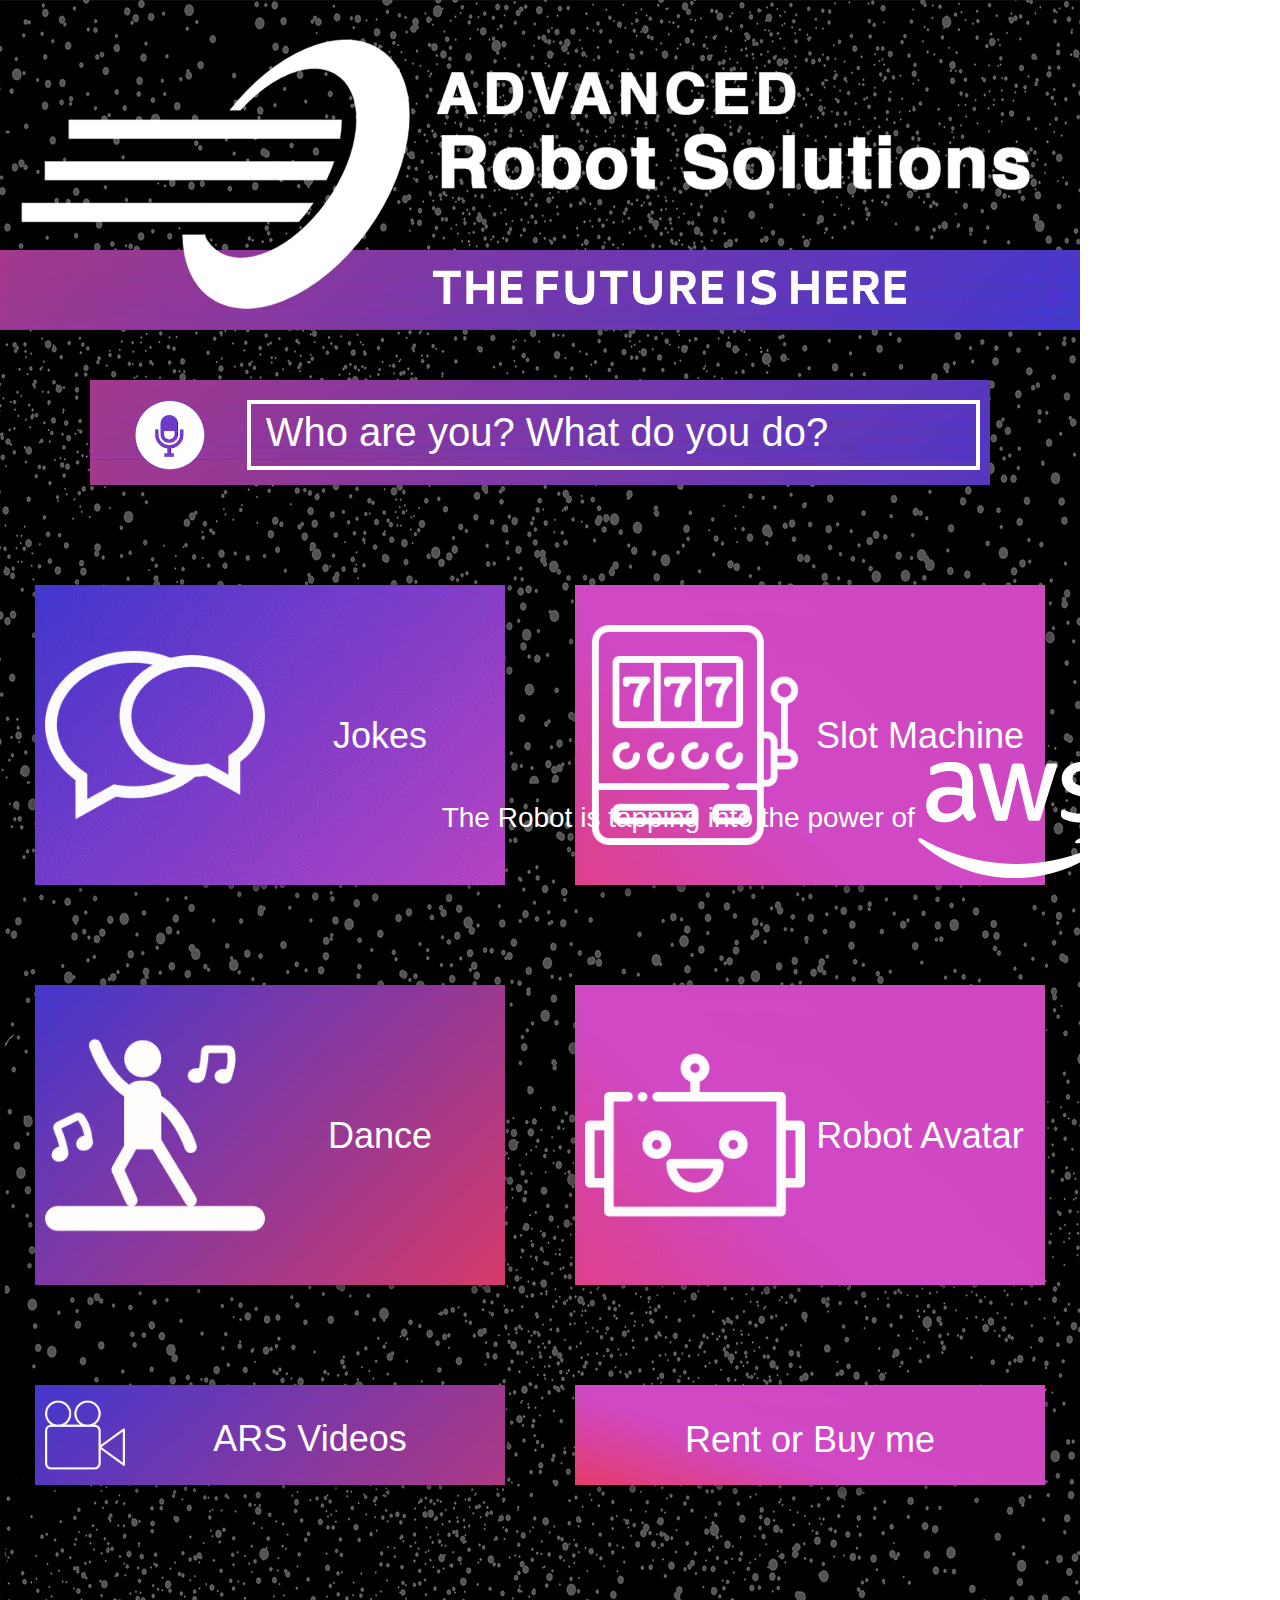
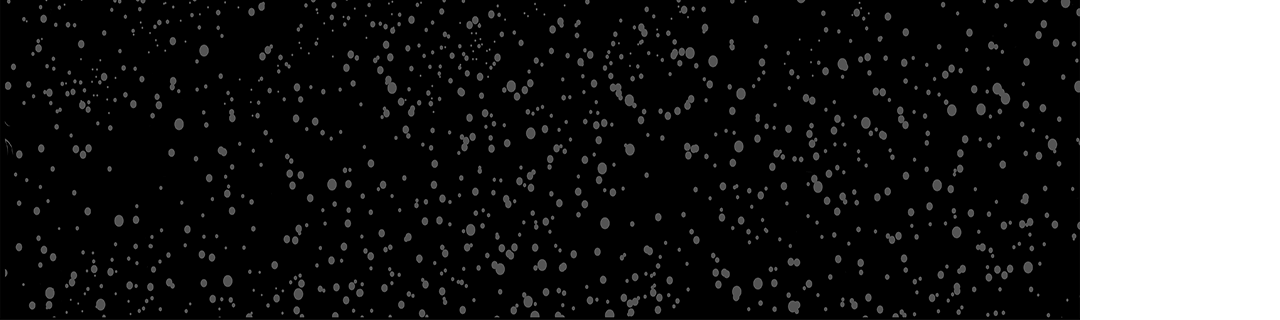
<file: Contents/Entertainment/index.html>
<!DOCTYPE html>
<html>
<head>
    <meta content="text/html" charset="utf-8" />
    <meta http-equiv="X-UA-Compatible" content="IE=10" />

    <script language="JavaScript" type="text/javascript" src="../../Scripts/BaseCommand.js"></script>
    <script language="JavaScript" type="text/javascript" src="../../Scripts/BaseEvent.js"></script>
    <script language="JavaScript" type="text/javascript" src="../../Scripts/LogConsole.js"></script>
    <script language="JavaScript" type="text/javascript" src="../../Scripts/Language.js"></script>
    <script language="JavaScript" type="text/javascript" src="../../Scripts/custom.js"></script>
    <script src="../../Scripts/jquery-3.3.1.min.js"></script>
    <script language="JavaScript" type="text/javascript" src="../../maincontents.js"></script>
    <script src="../../boots/js/bootstrap.min.js"></script> 
    

  <link href="../../css/Main.css" rel="stylesheet" type="text/css" />
  <link rel="stylesheet" href="../../boots/css/bootstrap.min.css">
  <link href="css/parking.css" rel="stylesheet" type="text/css" />


</head>


<body >

<header >
    <div class="logo">
        <img onclick="FC_ContentsCall('Home')" src="../../assets/logo.png">
    </div>

</header>

<nav>
    <span class="home-text" onclick="FC_ContentsCall('Home')"><img class="home" src="../../assets/icons/home.png" alt="home" ></span>
    
</nav>

<section class="main-content">
    <div class="subheader">
        <div class="col-md-2">
            <img src="../../assets/icons/microphone.png">
        </div>
        <div class="col-md-10" style="border: 4px solid white;height: 70px;">Who are you? What do you do? </div>   
    </div>
  <div class="bmg">
    <div class="wrap">
      
         <div class="main-menu-matrix">
      
        <table>
          <tr>
            <td>
              <button onclick="GetJoke()" style="background-image: url(../../assets/icons/robomaker.png);">
                    <img src="../../assets/icons/jokes.png" style=""> 
                    <a style=""><br>Jokes</a>
                  </button>
              
            </td>
            <td>
              <button onclick="FC_ContentsCall('Slot-machine')" style="background-image: url(../../assets/icons/icon-bg-3.png)">
                <img src="../../assets/icons/slot-machine-with-sevens.png" style="">
                <a ><br>Slot Machine</a>
              </button>
            
            </tr>
            
            <tr>
                <td>
                  <button onclick="FC_ContentsCall('Dance')" style="background-image: url(../../assets/icons/icon-bg-2.png);">
                    <img src="../../assets/icons/dance.png" style="">
                    <a><br>Dance</a>
                  </button>
                </td>
                <td>
                    <button onclick="FC_ContentsCall('Avatar')" style="background-image: url(../../assets/icons/icon-bg-3.png)">
                        <img src="../../assets/icons/robot-5.png" style="">
                        <a ><br>Robot Avatar</a></br>
                    </button>
                </td>
                
                
            </tr>
            <tr>
                <td>
                    <button onclick="FC_ContentsCall('Videos-inner')" style="background-image: url(../../assets/icons/icon-bg-2.png)" class="icons-2">
                        <img src="../../assets/icons/video-camera.png"> 
                        <a id="txt_shopping">ARS Videos</a>
                    </button>
                </td>
                <td>
                    <button onclick="FC_ContentsCall('RentAndBuy_inner')" style="background-image: url(../../assets/icons/4.jpeg)" class="icons-2">
                        
                        <a id="txt_robot_avatar">Rent or Buy me</a>
                    </button>
                </td>
                
                
            </tr>
        </table>
    </div>
      
    </div>
  </div>

</section>
<footer>
  <div class="col-sm-4"></div><div class="col-sm-8">The Robot is tapping into the power of<img src="../../assets/icons/AWS_logo_RGB_WHT.png"></div>

</footer>

<div id="dialog-overlay"></div>
      <div id="dialog-box">

      </div>

</body>
<script type="application/javascript">
    if(readCookie("CurrentLanguage") === "English")
    {
        LanguageChange('english');
    }
    else if(readCookie("CurrentLanguage") === "Spanish")
    {
        LanguageChange('spanish');
    }
</script>

<script language="JavaScript" type="text/javascript" src="js/parking.js"></script>
<script language="JavaScript" type="text/javascript" src="../Common/Scripts/common-inner.js"></script>

<script language="javascript" type="text/javascript">
    //window.history.forward();
</script>



</html>
</file>
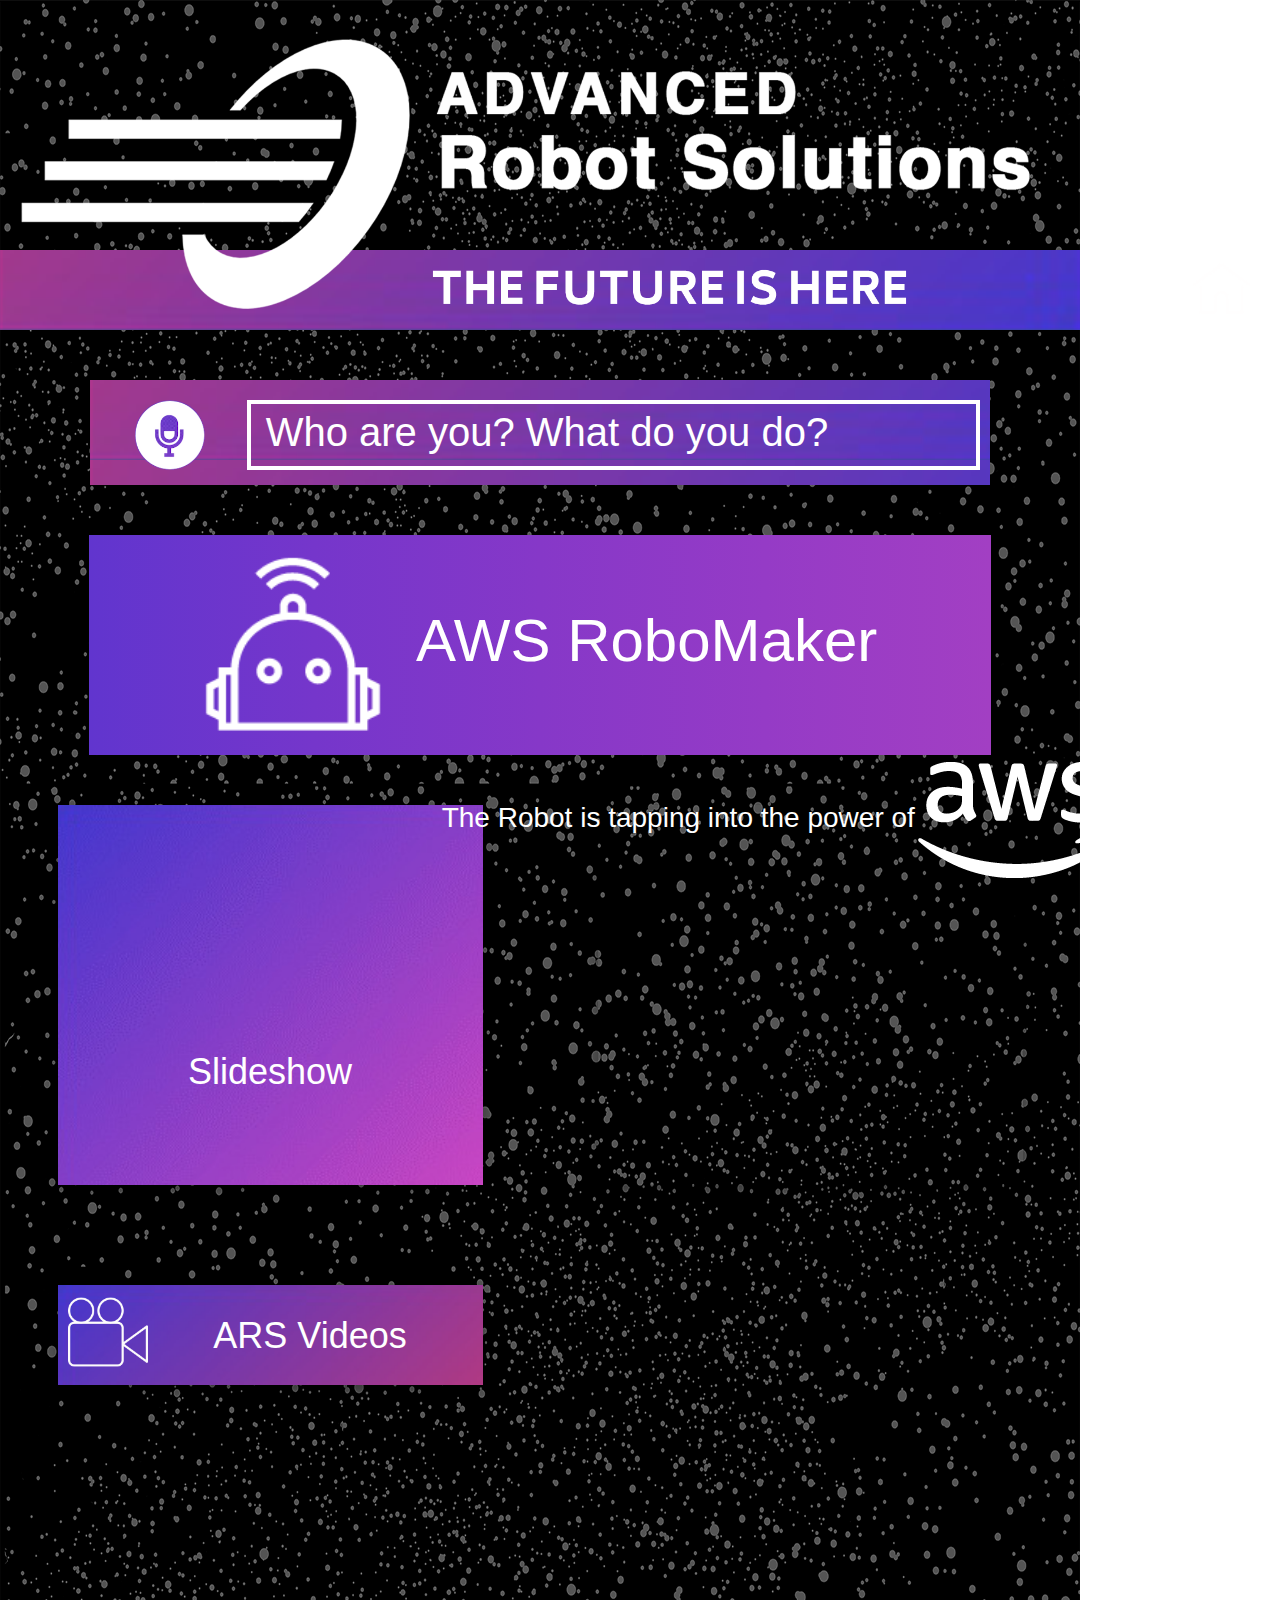
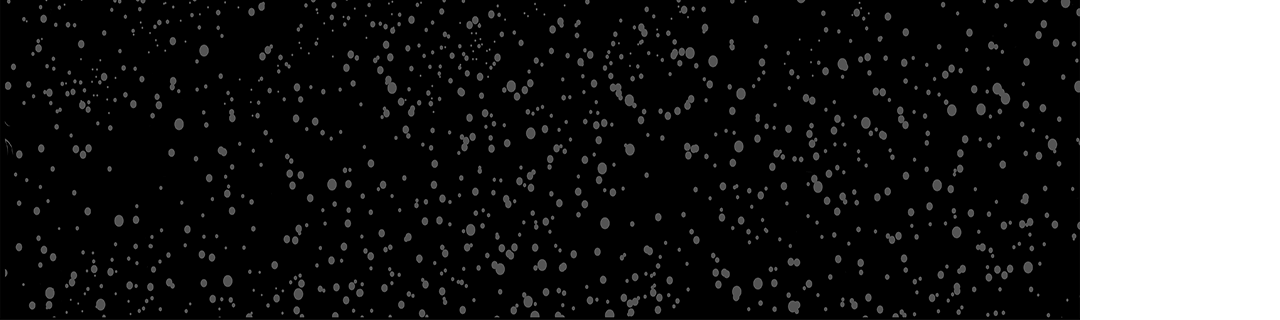
<file: Contents/LearnMore/index.html>
<!DOCTYPE html>
<html>
<head>
    <meta content="text/html" charset="utf-8" />
    <meta http-equiv="X-UA-Compatible" content="IE=10" />

    <script language="JavaScript" type="text/javascript" src="../../Scripts/BaseCommand.js"></script>
    <script language="JavaScript" type="text/javascript" src="../../Scripts/BaseEvent.js"></script>
    <script language="JavaScript" type="text/javascript" src="../../Scripts/LogConsole.js"></script>
    <script language="JavaScript" type="text/javascript" src="../../Scripts/Language.js"></script>
    <script language="JavaScript" type="text/javascript" src="../../Scripts/custom.js"></script>
    <script src="../../Scripts/jquery-3.3.1.min.js"></script>
    <script language="JavaScript" type="text/javascript" src="../../maincontents.js"></script>
    <script src="../../boots/js/bootstrap.min.js"></script> 
    

  <link href="../../css/Main.css" rel="stylesheet" type="text/css" />
  <link rel="stylesheet" href="../../boots/css/bootstrap.min.css">
  <link href="css/parking.css" rel="stylesheet" type="text/css" />


</head>


<body >

<header >
    <div class="logo">
        <img onclick="FC_ContentsCall('Home')" src="../../assets/logo.png">
    </div>

</header>

<nav>
    <span class="home-text" onclick="FC_ContentsCall('Home')"><img class="home" src="../../assets/icons/home.png" alt="home" ></span>
   
</nav>

<section class="main-content">
    <div class="subheader">
        <div class="col-md-2">
            <img src="../../assets/icons/microphone.png">
        </div>
        <div class="col-md-10" style="border: 4px solid white;height: 70px;">Who are you? What do you do? </div>   
    </div>
  <div class="bmg">
    <h2 class="sub-title"><img src="../../assets/icons/AWS-robomaker.png" style=""> AWS RoboMaker</h2>
    <div class="wrap">
      
        <div class="main-menu-matrix">
      
        <table>
          <tr>
            <td>
              <button onclick="" id="leanmore" style="background-image: url(../../assets/icons/robomaker.png);">
                    <!--<img src="images/QR_Code_ARS_Contact_Us.png" style="">-->
                    <a style=""></br></br>Slideshow</a>
                  </button>
              
            </td>
            <td>
              <button  style="background:none">
                <!--<img src="images/QR_Code_ARS_Contact_Information.png" style="">
                <a ></br></br>Video</a>-->
              </button>
            
        </tr>
            
           
            <tr>
                <td>
                    <button onclick="FC_ContentsCall('Videos-inner')" style="background-image: url(../../assets/icons/icon-bg-2.png);padding-top: 5px;" class="icons-2">
                        <img style="float: left;" src="../../assets/icons/video-camera.png"> 
                        <a id="txt_shopping">ARS Videos</a>
                    </button>
                </td>
                
                
                
            </tr>
        </table>
    </div>
      
    </div>
  </div>

</section>
<footer>
  <div class="col-sm-4"></div><div class="col-sm-8">The Robot is tapping into the power of<img src="../../assets/icons/AWS_logo_RGB_WHT.png"></div>

</footer>

<div id="dialog-overlay1"></div>
      <div id="dialog-box1"><a class="btn-ok">Close</a>
        <div id="dialog-content1"></div>

      </div>

</body>
<script type="application/javascript">
    if(readCookie("CurrentLanguage") === "English")
    {
        LanguageChange('english');
    }
    else if(readCookie("CurrentLanguage") === "Spanish")
    {
        LanguageChange('spanish');
    }
</script>

<script language="JavaScript" type="text/javascript" src="js/parking.js"></script>
<script language="JavaScript" type="text/javascript" src="../Common/Scripts/common-inner.js"></script>

<script language="javascript" type="text/javascript">
    //window.history.forward();
</script>



</html>
</file>
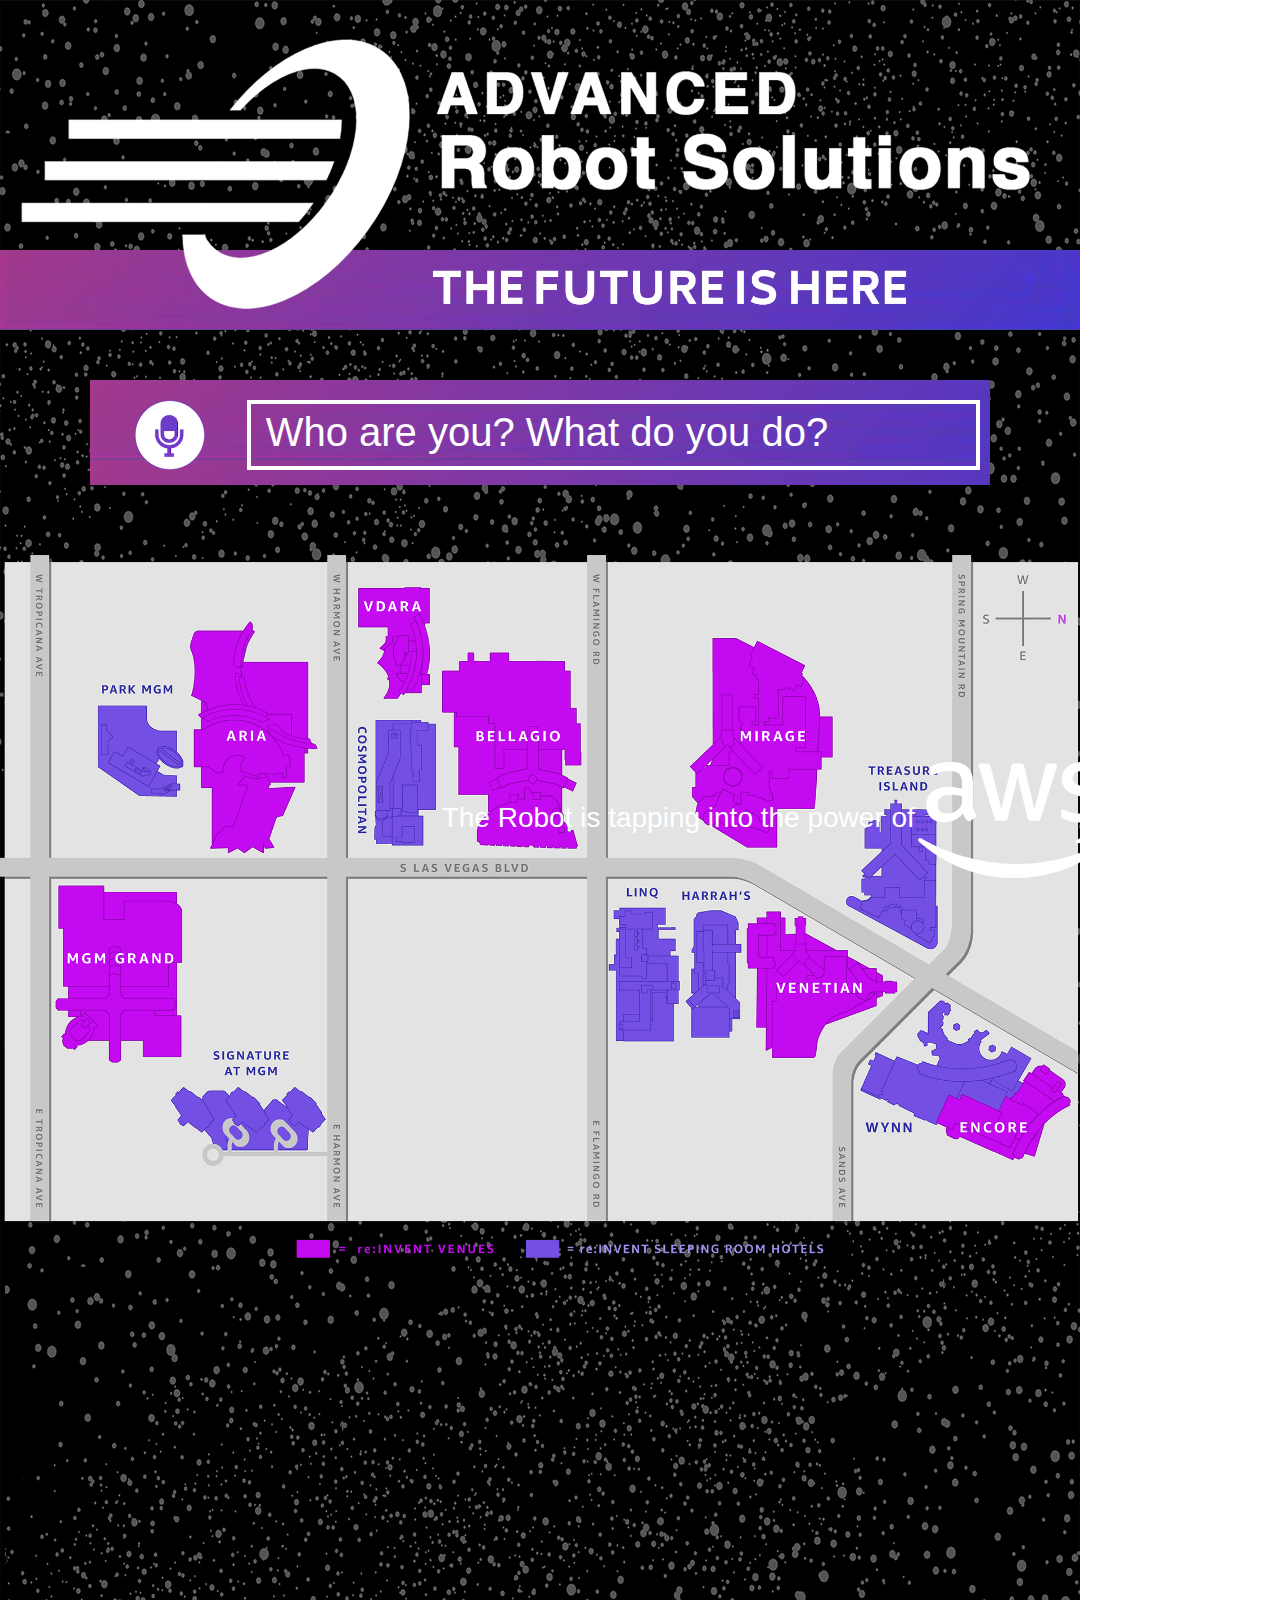
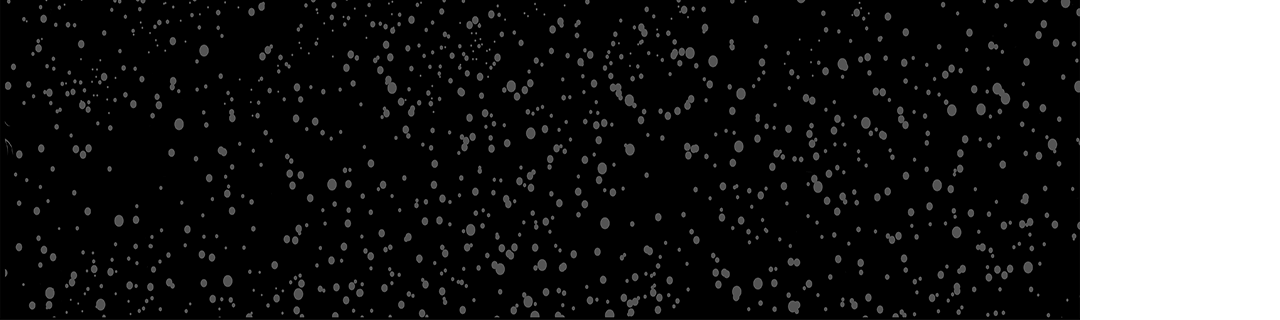
<file: Contents/Maps/index.html>
<!DOCTYPE html>
<html>
<head>
    <meta content="text/html" charset="utf-8" />
    <meta http-equiv="X-UA-Compatible" content="IE=10" />

    <script language="JavaScript" type="text/javascript" src="../../Scripts/BaseCommand.js"></script>
    <script language="JavaScript" type="text/javascript" src="../../Scripts/BaseEvent.js"></script>
    <script language="JavaScript" type="text/javascript" src="../../Scripts/LogConsole.js"></script>
    <script language="JavaScript" type="text/javascript" src="../../Scripts/Language.js"></script>
    <script language="JavaScript" type="text/javascript" src="../../Scripts/custom.js"></script>
    <script src="../../Scripts/jquery-3.3.1.min.js"></script>
    <script language="JavaScript" type="text/javascript" src="../../maincontents.js"></script>
    <script src="../../boots/js/bootstrap.min.js"></script> 
    

  <link href="../../css/Main.css" rel="stylesheet" type="text/css" />
  <link rel="stylesheet" href="../../boots/css/bootstrap.min.css">
  <link href="css/map.css" rel="stylesheet" type="text/css" />


</head>


<body >

<header >
    <div class="logo">
        <img onclick="FC_ContentsCall('Home')" src="../../assets/logo.png">
    </div>
    
</header>

<nav>
    <span class="home-text" onclick="FC_ContentsCall('Home')"><img class="home" src="../../assets/icons/home.png" alt="home" ></span>
    
</nav>

<section class="main-content">
  <div class="subheader">
        <div class="col-md-2">
            <img src="../../assets/icons/microphone.png">
        </div>
        <div class="col-md-10" style="border: 4px solid white;height: 70px;">Who are you? What do you do? </div>   
    </div>
  <div class="bmg">
    <div class="wrap">
      <!--<img src="images/map.png" width="1080"> -->   
      <img src="images/map.png" usemap="#image-map" width="1080" oncontextmenu="return false;">

<map name="image-map">
    <area target="" alt="PARK MGM" title="PARK MGM" href="#" coords="97,150,145,150,144,166,152,174,174,177,174,196,181,206,168,210,157,203,157,217,175,221,176,240,139,240,99,212" shape="poly">
    <area onclick="ShowPopup('aria-content')" target="" alt="ARIA" title="ARIA" href="#" coords="193,76,241,75,249,68,253,76,245,89,241,106,306,108,307,184,314,192,303,198,303,227,269,228,266,233,293,232,281,261,274,261,269,290,261,299,241,297,210,292,212,232,200,231,200,209,193,211,193,176,204,175,202,144,191,137,196,116,189,95" shape="poly">
    <area target="" onclick="ShowPopup('vdara-content')" alt="VDARA" title="VDARA" href="#" coords="357,33,429,34,428,67,422,74,428,94,428,132,420,138,396,141,385,139,390,122,377,106,386,92,389,70,357,71" shape="poly">
    <area target="" alt="COSMOPOLITIAN" title="COSMOPOLITIAN" href="#" coords="374,165,419,166,426,167,432,168,434,254,417,254,417,260,421,289,377,290" shape="poly">
    <area onclick="ShowPopup('bellagio-content')" target="" alt="BELLAGIO" title="BELLAGIO" href="#" coords="493,99,506,99,509,106,565,106,577,169,578,206,562,198,559,218,572,230,556,234,559,265,573,290,479,287,477,274,487,258,490,240,458,238,457,190,456,157,440,154,445,118,473,106,492,108" shape="poly">
    <area target="" alt="MIRAGE" onclick="ShowPopup('mirage-content')" title="MIRAGE" href="#" coords="712,83,733,82,751,92,757,86,802,112,797,118,810,134,816,150,818,161,829,162,829,201,816,202,814,215,812,253,775,250,775,291,743,290,695,261,698,248,691,232,690,213,712,189" shape="poly">
    <area target="" alt="TREASURE ISLAND" title="TREASURE ISLAND" href="#" coords="866,273,895,246,933,262,937,387,929,393,844,347,855,340,869,341,865,330,865,314,886,296,865,293" shape="poly">
    <area target="" alt="MGM GRAND" onclick="ShowPopup('mgm_grand-content')" title="MGM GRAND" href="#" coords="177,350,181,403,175,406,178,499,141,498,143,485,119,482,119,501,112,505,109,484,88,481,71,491,58,481,69,467,73,459,69,451,57,453,57,446,68,442,69,428,62,426,65,372,59,369,58,350,59,330,101,330,100,338,141,337,172,336" shape="poly">
    <area target="" alt="SIGNATURE AT MGM" title="SIGNATURE AT MGM" href="#" coords="183,533,199,542,209,538,243,534,262,553,272,546,287,551,280,543,295,533,313,547,323,563,312,576,306,594,223,597,211,585,201,575,181,567,171,545" shape="poly">
    <area target="" alt="LINQ" title="LINQ" href="#" coords="614,355,616,485,672,485,678,447,676,402,672,385,663,352" shape="poly">
    <area target="" alt="HARRAH'S" title="HARRAH'S" href="#" coords="693,362,697,355,720,354,734,362,737,373,735,462,729,465,726,482,691,481" shape="poly">
    <area target="" alt="VENETIAN" onclick="ShowPopup('venetian-content')" title="VENETIAN" href="#" coords="748,368,763,362,766,356,781,357,785,378,794,377,800,363,802,375,897,427,882,438,875,449,825,468,815,483,815,502,773,502,765,493,755,471,757,414,749,408" shape="poly">
    <area target="" alt="WYNN" title="WYNN" href="#" coords="861,535,874,498,893,504,916,509,935,508,933,499,919,484,940,447,947,448,941,476,954,466,973,474,1010,490,1028,503,1015,525,1005,541,996,553,961,537,950,539,933,569" shape="poly">
    <area target="" alt="ENCORE" onclick="ShowPopup('encore-content')" title="ENCORE" href="#" coords="937,567,948,541,957,544,961,541,998,557,1005,544,1013,545,1023,530,1045,510,1062,528,1059,538,1068,544,1047,563,1033,602,1022,597,1019,603,1012,604,958,582,948,582,945,571" shape="poly">
</map>
    </div>
  </div>

</section>

<footer>
  <div class="col-sm-4"></div><div class="col-sm-8">The Robot is tapping into the power of<img src="../../assets/icons/AWS_logo_RGB_WHT.png"></div>
</footer>
<div id="dialog-overlay"></div>
<div id="dialog-box">
    <div class="dialog-content">
        <a href="#" class="button">Close</a>
        <div id="dialog-message">
            <div class="" id="aria-content" style="display:none;">
                <h1>ARIA</h1>
                <div class="col-sm-3">
                    <ul>
                        <li><p>Conference Services</p></li>
                        <li>Campus Shuttle</li>
                        <li>Information Desk</li>
                        <li>Meals</li>
                        <li>Mother's Room</li>
                        <li>Reflection Room</li>
                        <li>Registration & Help Desk</li>
                    </ul>       
                </div>
                <div class="col-sm-3">
                    <ul>
                        <li><p>The Quad</p></li>
                        <li>AWS Marketplace</li>
                        <li>Builders Fair</li>
                        <li>Startup Central</li>
                        <li>Welcome Reception</li>
                    </ul>

                    <ul>
                        <li><p>Breakout Content</p></li>
                        <li>Breakout Overflows</li>
                        <li>Builders Sessions</li>
                        <li>Chalk Talks</li>
                        <li>Sessions</li>
                        <li>Workshops</li>
                    </ul>

                    <ul>
                        <li><p>Conference Programs</p></li>
                        <li>Bookable Meeting Space</li>
                        <li>Certification Lounge</li>
                        <li>EBCs</li>
                        <li>EBC Expert Meetings</li>
                        <li>Pub Crawl</li>
                    </ul>
                </div>
                <div class="col-sm-6">
                    <img src="images/aria.jpg" width="400">
                </div>
            </div>

            <div class="" id="vdara-content" style="display:none;">
                <h1>VDARA</h1>
                <div class="col-sm-6">
                    <ul>
                        <li><p>Conference Services</p></li>
                        <li>Campus Shuttle (from ARIA)</li>
                        <li>Information Desk</li>
                        <li>Walking path from ARIA to Bellagio</li>
                        
                    </ul>       
                </div>
                
                <div class="col-sm-6">
                    <img src="images/vdara.jpg" width="505">
                </div>
            </div>

            <div class="" id="bellagio-content" style="display:none;">
                <h1>BELLAGIO</h1>
                <div class="col-sm-3">
                    <ul>
                        <li><p>Conference Services</p></li>
                        <li>Campus Shuttle</li>
                        <li>Information Desk</li>
                        <li>Meals</li>
                        <li>Mother's Room</li>
                        <li>Reflection Room</li>
                        <li>Registration & Help Desk</li>
                    </ul>       
                </div>
                <div class="col-sm-3">

                    <ul>
                        <li><p>Breakout Content</p></li>
                        <li>Breakout Overflows</li>
                        <li>Chalk Talks</li>
                        <li>Sessions</li>
                        <li>Workshops</li>
                    </ul>

                </div>
                <div class="col-sm-6">
                    <img src="images/bellagio.jpg" width="405">
                </div>
            </div>

            <div class="" id="mirage-content" style="display:none;">
                <h1>MIRAGE</h1>
                <div class="col-sm-3">
                    <ul>
                        <li><p>Conference Services</p></li>
                        <li>Campus Shuttle</li>
                        <li>Information Desk</li>
                        <li>Meals</li>
                        <li>Mother's Room</li>
                        <li>Reflection Room</li>
                    </ul>       
                </div>
                <div class="col-sm-3">

                    <ul>
                        <li><p>Breakout Content</p></li>
                        <li>Breakout Overflows</li>
                        <li>Builders Sessions</li>
                        <li>Chalk Talks</li>
                        <li>Sessions</li>
                        <li>Workshops</li>
                    </ul>

                    <ul>
                        <li><p>Conference Programs</p></li>
                        <li>Pub Crawl</li>
                    </ul>
                </div>
                <div class="col-sm-6">
                    <img src="images/mirage.jpg" width="412">
                </div>
            </div>


            <div class="" id="mgm_grand-content" style="display:none;">
                <h1>MGM GRAND</h1>
                <div class="col-sm-3">
                    <ul>
                        <li><p>Conference Services</p></li>
                        <li>Campus Shuttle</li>
                        <li>Help Desk (Mon and Tues only)</li>
                        <li>Information Desk</li>
                        <li>Meals</li>
                        <li>Mother's Room</li>
                        <li>Reflection Room</li>
                    </ul>       
                </div>
                <div class="col-sm-3">

                    <ul>
                        <li><p>Breakout Content</p></li>
                        <li>Breakout Overflows</li>
                        
                        <li>Chalk Talks</li>
                        <li>Hackathons</li>
                        <li>Sessions</li>
                        <li>Workshops</li>
                    </ul>

                    <ul>
                        <li><p>Conference Programs</p></li>
                        <li>Bootcamps</li>
                        <li>Pub Crawl</li>
                    </ul>
                </div>
                <div class="col-sm-6">
                    <img src="images/mgm.jpg" width="412">
                </div>
            </div>


            <div class="" id="venetian-content" style="display:none;">
                <h1>The Venetian</h1>
                <div class="col-sm-3">
                    <ul>
                        <li><p>Conference Services</p></li>
                        <li>Campus Shuttle</li>
                        <li>Information Desk</li>
                        <li>Meals</li>
                        <li>Mother's Room</li>
                        <li>Reflection Room</li>
                        <li>Registration & Help Desk</li>
                        <li>Sponsor Help Desk</li>
                        <li>SWAG</li>
                    </ul>

                    <ul>
                        <li><p>Expo</p></li>
                        <li>Builders Fair</li>
                        <li>Welcome Reception</li>
                    </ul> 

                    <ul>
                        <li><p>Breakout Content</p></li>
                        <li>Breakout Overflows</li>
                        <li>Chalk Talks</li>
                        <li>Sessions</li>
                        <li>Workshops</li>
                    </ul>  
                </div>
                <div class="col-sm-3">

                    <ul>
                        <li><p>Conference Programs</p></li>
                        <li>Global Partner Summit Keynote</li>
                        <li>Keynote, Andy Jassy</li>
                        <li>Keynote, Dr. Werner Vogels</li>
                        <li>Monday Night Live</li>
                        
                        <li>Certification Exams</li>
                        <li>Certification Lounge</li>
                        <li>EBCs</li>
                        <li>EBC Expert Mettings</li>
                        <li>Hands-on Labs</li>
                        <li>Harley Ride</li>
                        <li>Midnight Madness</li>
                        <li>Pub Crawl</li>
                        <li>Spotlight Labs</li>
                        <li>Tatonka</li>
                    </ul>
                </div>
                <div class="col-sm-6">
                    <img src="images/venetian.jpg" width="412">
                </div>
            </div>

            <div class="" id="encore-content" style="display:none;">
                <h1>Encore</h1>
                <div class="col-sm-3">
                    <ul>
                        <li><p>Conference Services</p></li>
                        <li>Campus Shuttle</li>
                        <li>Help Desk (Mon and Tues only)</li>
                        <li>Information Desk</li>
                        <li>Mother's Room</li>
                        <li>Reflection Room</li>
                    </ul>

                </div>
                <div class="col-sm-3">

                    <ul>
                        <li><p>Conference Programs</p></li>
                        <li>Bookable Meeting Space</li>
                    </ul>
                </div>
                <div class="col-sm-6">
                    <img src="images/wynn.jpg" width="412">
                </div>
            </div>




        </div>
    </div>
</div>

</body>
<script type="application/javascript">
    if(readCookie("CurrentLanguage") === "English")
    {
        LanguageChange('english');
    }
    else if(readCookie("CurrentLanguage") === "Spanish")
    {
        LanguageChange('spanish');
    }
</script>

<script language="JavaScript" type="text/javascript" src="js/map.js"></script>
<script language="JavaScript" type="text/javascript" src="../Common/Scripts/common-inner.js"></script>

<script language="javascript" type="text/javascript">
    window.history.forward();
</script>



</html>
</file>
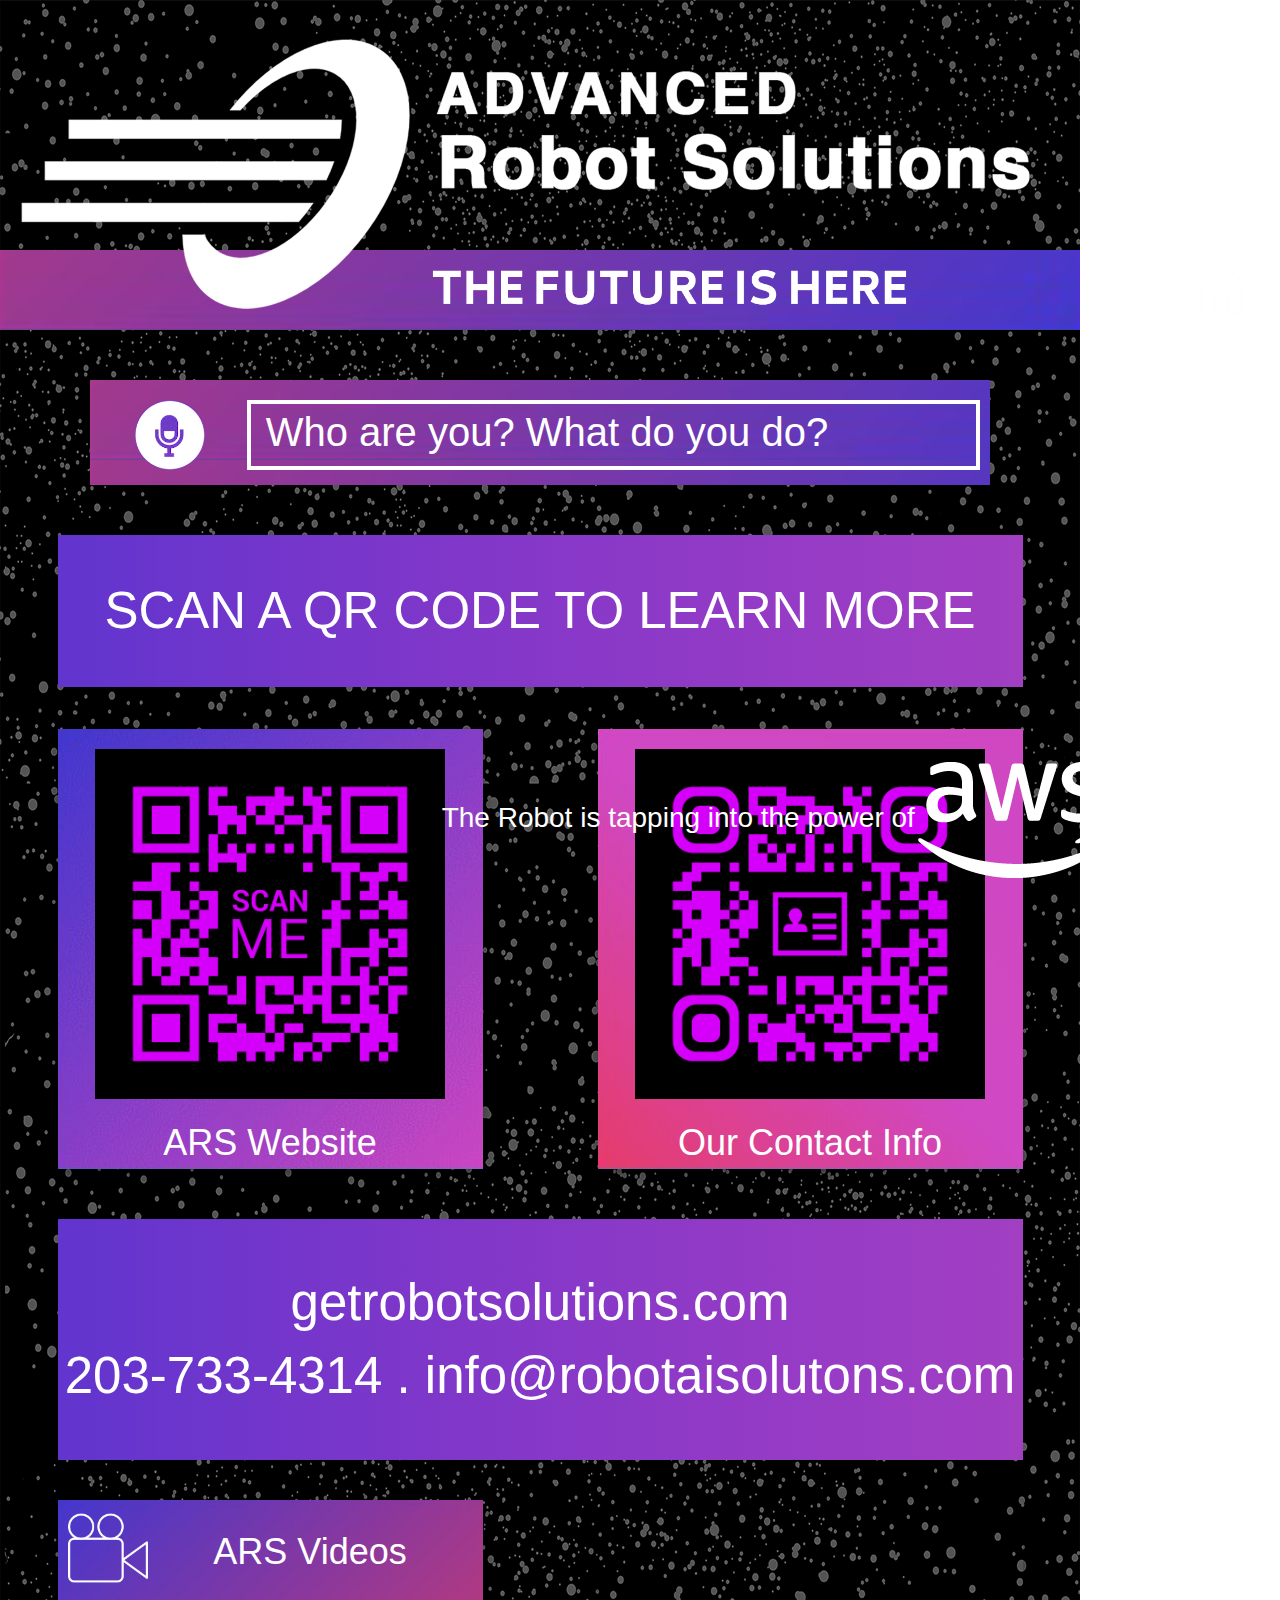
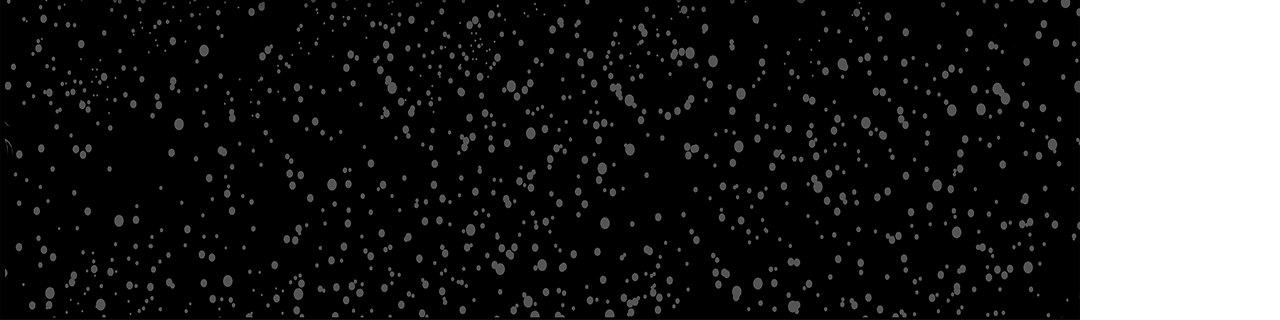
<file: Contents/RentAndBuy/index.html>
<!DOCTYPE html>
<html>
<head>
    <meta content="text/html" charset="utf-8" />
    <meta http-equiv="X-UA-Compatible" content="IE=10" />

    <script language="JavaScript" type="text/javascript" src="../../Scripts/BaseCommand.js"></script>
    <script language="JavaScript" type="text/javascript" src="../../Scripts/BaseEvent.js"></script>
    <script language="JavaScript" type="text/javascript" src="../../Scripts/LogConsole.js"></script>
    <script language="JavaScript" type="text/javascript" src="../../Scripts/Language.js"></script>
    <script language="JavaScript" type="text/javascript" src="../../Scripts/custom.js"></script>
    <script src="../../Scripts/jquery-3.3.1.min.js"></script>
    <script language="JavaScript" type="text/javascript" src="../../maincontents.js"></script>
    <script src="../../boots/js/bootstrap.min.js"></script> 
    

  <link href="../../css/Main.css" rel="stylesheet" type="text/css" />
  <link rel="stylesheet" href="../../boots/css/bootstrap.min.css">
  <link href="css/parking.css" rel="stylesheet" type="text/css" />


</head>


<body >

<header >
    <div class="logo">
        <img onclick="FC_ContentsCall('Home')" src="../../assets/logo.png">
    </div>

</header>

<nav>
    <span class="home-text" onclick="FC_ContentsCall('Home')"><img class="home" src="../../assets/icons/home.png" alt="home" ></span>
    <!--<h2 class="lang-text">Choose a Language</h2>
    <div class="nav-language">
        <button onclick="LanguageChange('english');" id="btn_english" class="btn-english">English</button>
        <button onclick="LanguageChange('spanish');" id="btn_spanish" class="btn-spanish">Español</button>
    </div>-->
</nav>

<section class="main-content">
    <div class="subheader">
        <div class="col-md-2">
            <img src="../../assets/icons/microphone.png">
        </div>
        <div class="col-md-10" style="border: 4px solid white;height: 70px;">Who are you? What do you do? </div>   
    </div>
  <div class="bmg">
    <h2 class="sub-title">SCAN A QR CODE TO LEARN MORE</h2>
    <div class="wrap">
      
    <div class="main-menu-matrix">
      
        <table>
            <tr>
                <td>
                    <button onclick="" style="background-image: url(../../assets/icons/robomaker.png);">
                            <img src="images/QR_Code_ARS_Contact_Us.png" style="">
                        <a style="">ARS Website</a>
                    </button>  
                </td>
                <td>
                    <button onclick="" style="background-image: url(../../assets/icons/icon-bg-3.png)">
                    <img src="images/QR_Code_ARS_Contact_Information.png" style="">
                    <a >Our Contact Info</a>
                    </button>
                </td>
            </tr>
        </table>
        <div class="sub-title-2">getrobotsolutions.com<br>203-733-4314 . info@robotaisolutons.com</div>
        <br>
        
        <table>
            <tr>
                <td>
                    <button onclick="FC_ContentsCall('Videos-inner')" style="background-image: url(../../assets/icons/icon-bg-2.png);padding-top: 5px;" class="icons-2">
                        <img style="float: left;" src="../../assets/icons/video-camera.png"> 
                        <a id="txt_shopping">ARS Videos</a>
                    </button>
                </td>
                <td>
                    <button onclick="FC_ContentsCall('Videos-inner')" style="background: none !important;" class="icons-2">
                        <!--<img style="float: left;" src="../../assets/icons/video-camera.png"> 
                        <a id="txt_shopping">ARS Videos</a>-->
                    </button>
                </td>
            </tr>
        </table>

    </div>
      
    </div>
  </div>

</section>
<footer>
  <div class="col-sm-4"></div><div class="col-sm-8">The Robot is tapping into the power of<img src="../../assets/icons/AWS_logo_RGB_WHT.png"></div>

</footer>

<div id="dialog-overlay1"></div>
      <div id="dialog-box1"><a class="btn-ok">Close</a>
        <div id="dialog-content1"></div>

      </div>

</body>
<script type="application/javascript">
    if(readCookie("CurrentLanguage") === "English")
    {
        LanguageChange('english');
    }
    else if(readCookie("CurrentLanguage") === "Spanish")
    {
        LanguageChange('spanish');
    }
</script>

<script language="JavaScript" type="text/javascript" src="js/parking.js"></script>
<script language="JavaScript" type="text/javascript" src="../Common/Scripts/common-inner.js"></script>

<script language="javascript" type="text/javascript">
    //window.history.forward();
</script>



</html>
</file>
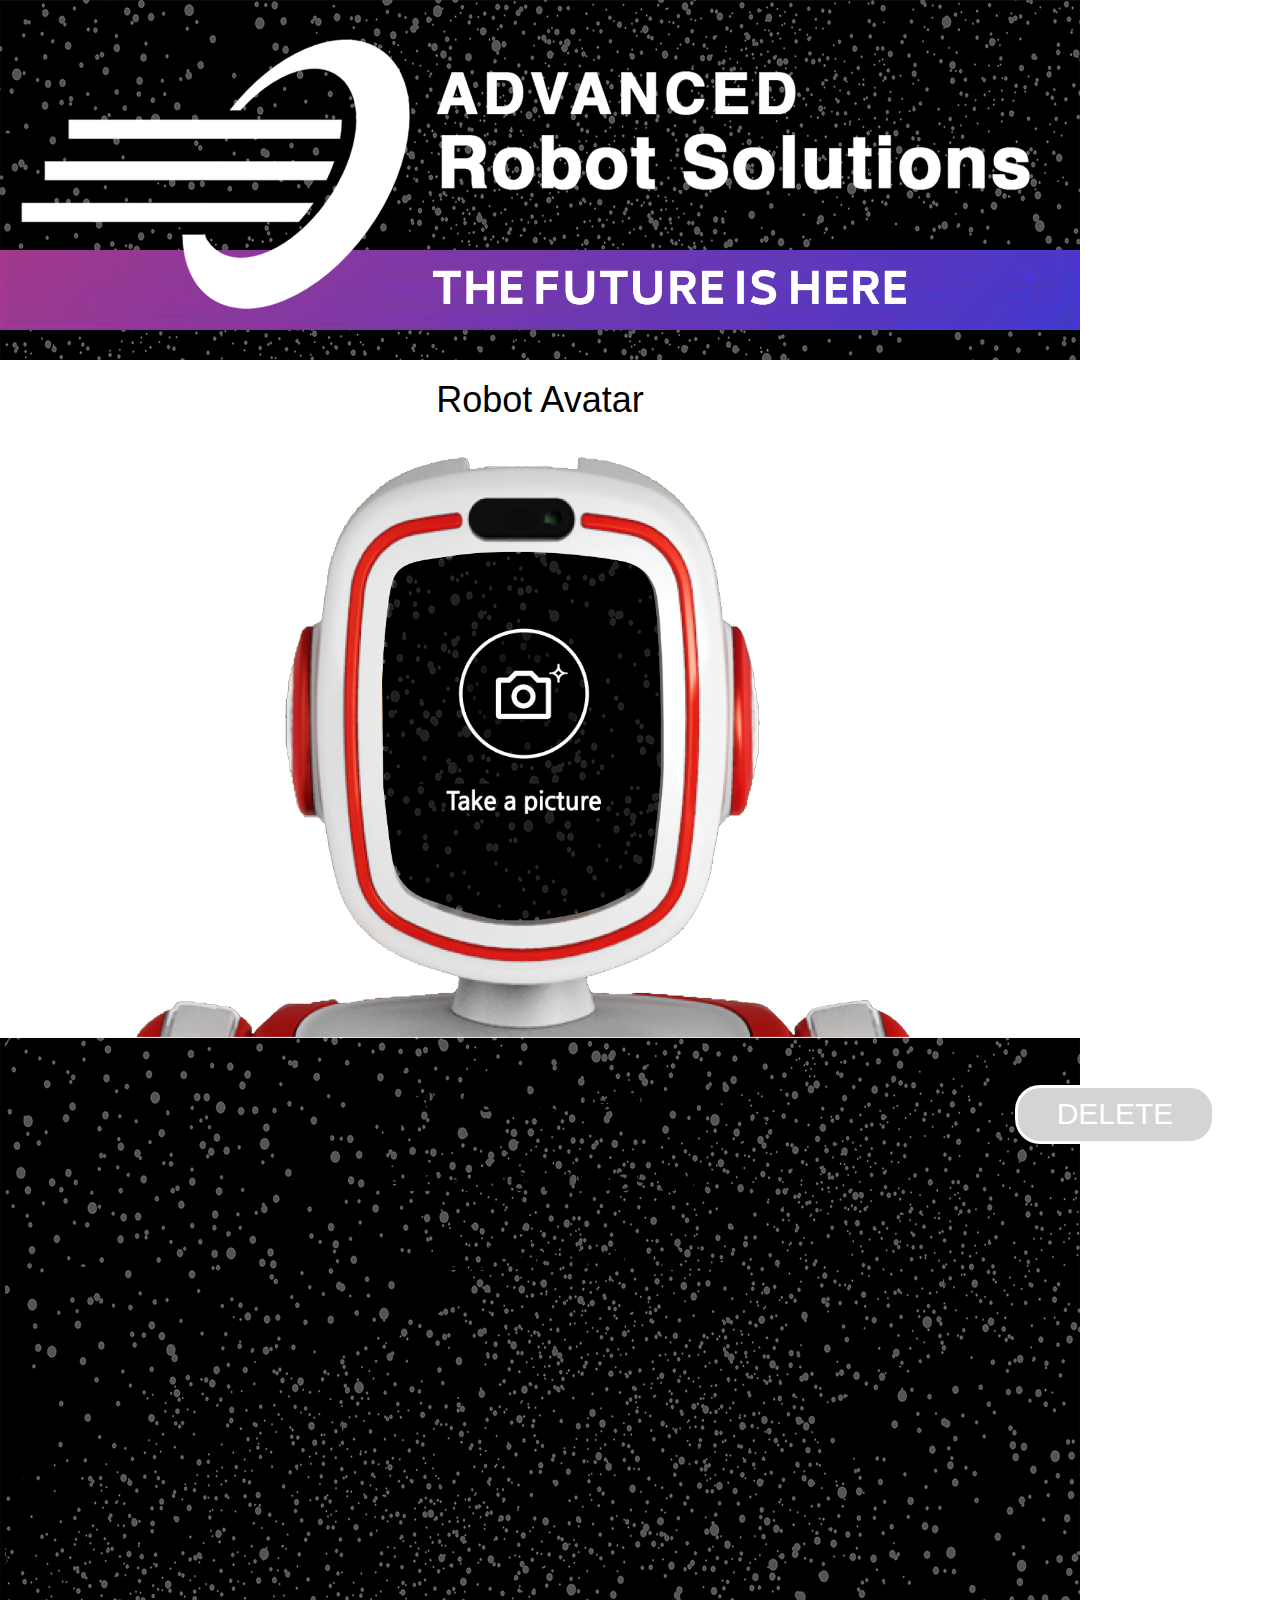
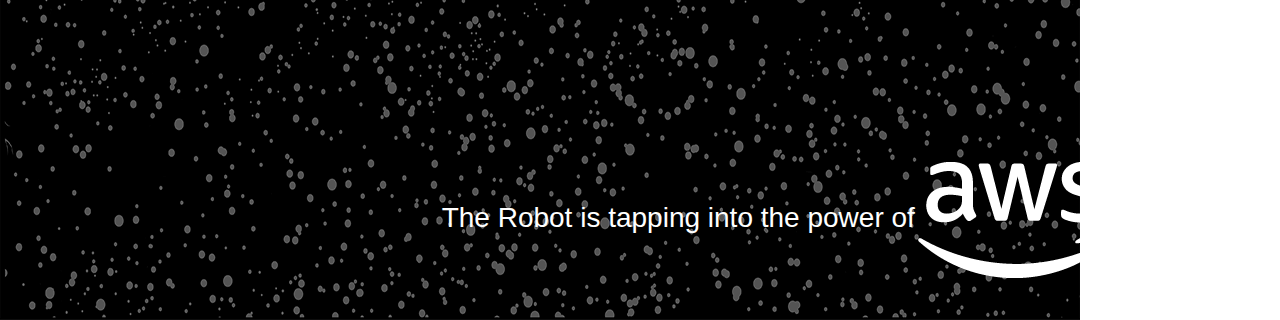
<file: Contents/RobotAvatar/index.htm>
<!DOCTYPE html>
<html>
<head>
<meta content="text/html" charset="utf-8" />
<meta http-equiv="X-UA-Compatible" content="IE=10" />

  <link rel="stylesheet" type="text/css" href="RobotAvatar.css" />

  <script language="JavaScript" type="text/javascript" src="../../Scripts/FlashPlayer.js"></script>
  <script language="JavaScript" type="text/javascript" src="../../Scripts/BaseCommand.js"></script>
  <script language="JavaScript" type="text/javascript" src="../../Scripts/BaseEvent.js"></script>
  <script language="JavaScript" type="text/javascript" src="RobotAvatar.js"></script>
  <script language="JavaScript" type="text/javascript" src="../../Scripts/custom.js"></script>

    <script src="../../Scripts/jquery-3.3.1.min.js"></script>
    <script language="JavaScript" type="text/javascript" src="../../maincontents.js"></script>
    <script src="../../boots/js/bootstrap.min.js"></script> 


  
  <link rel="stylesheet" href="../../boots/css/bootstrap.min.css">
  <link href="../../css/Main.css" rel="stylesheet" type="text/css" />

  
</head>

<body onload="JSMain()" onbeforeunload="JSUnload()"  style="padding: 0; margin: 0; background-repeat: no-repeat; width: 1080px; height: 1920px; " class="noselect unselectable">
<header>
  <div class="logo">
    <img onclick="FC_ContentsCall('Home')" src="../../assets/logo.png">
  </div>
  
</header>

<nav>
  <span class="home-text" onclick="FC_ContentsCall('Home')"><img class="home" src="../../assets/icons/home.png" alt="home" ></span>
  
</nav>


<div class="main">
  <div class="canvas">
    <canvas id="camImage" width="935" height="520"></canvas>
  </div>

  <div class="bg">
    <h1 class="titleAvatar" style="">Robot Avatar</h1>
    <img src="Image/bg-new.png">
    <p class="deltext" id="deltext" style="">If you want to delete the Avatar now press the 'DELETE' button.</p>
  </div>

  <div class="shot" id="shot">
    <img id="shot" src="Image/avatar_shot_nor.png" onclick="shot()">
  </div>

   <div class="frame" id="frame" style="display: none">
    <img src="Image/avatar_frame.png">
  </div>
  
  <div class="number" id="number" style="display: none">
    <img id="number_img" src="Image/3_re.png">
  </div>
 
  <div class="delete">
    <button  onclick="del()" id="delete" disabled>DELETE</button>
  </div>
</div>

<footer style="top: 1760px;">
 <div class="col-sm-4"></div><div class="col-sm-8">The Robot is tapping into the power of<img src="../../assets/icons/AWS_logo_RGB_WHT.png"></div>
</footer>
<script language="JavaScript" type="text/javascript" src="../Common/Scripts/common-inner.js"></script>
</body>
<script type="application/javascript">
    if(readCookie("CurrentLanguage") === "English")
    {
        LanguageChange('english');
    }
    else if(readCookie("CurrentLanguage") === "Spanish")
    {
        LanguageChange('spanish');
    }
</script>
</html>
</file>
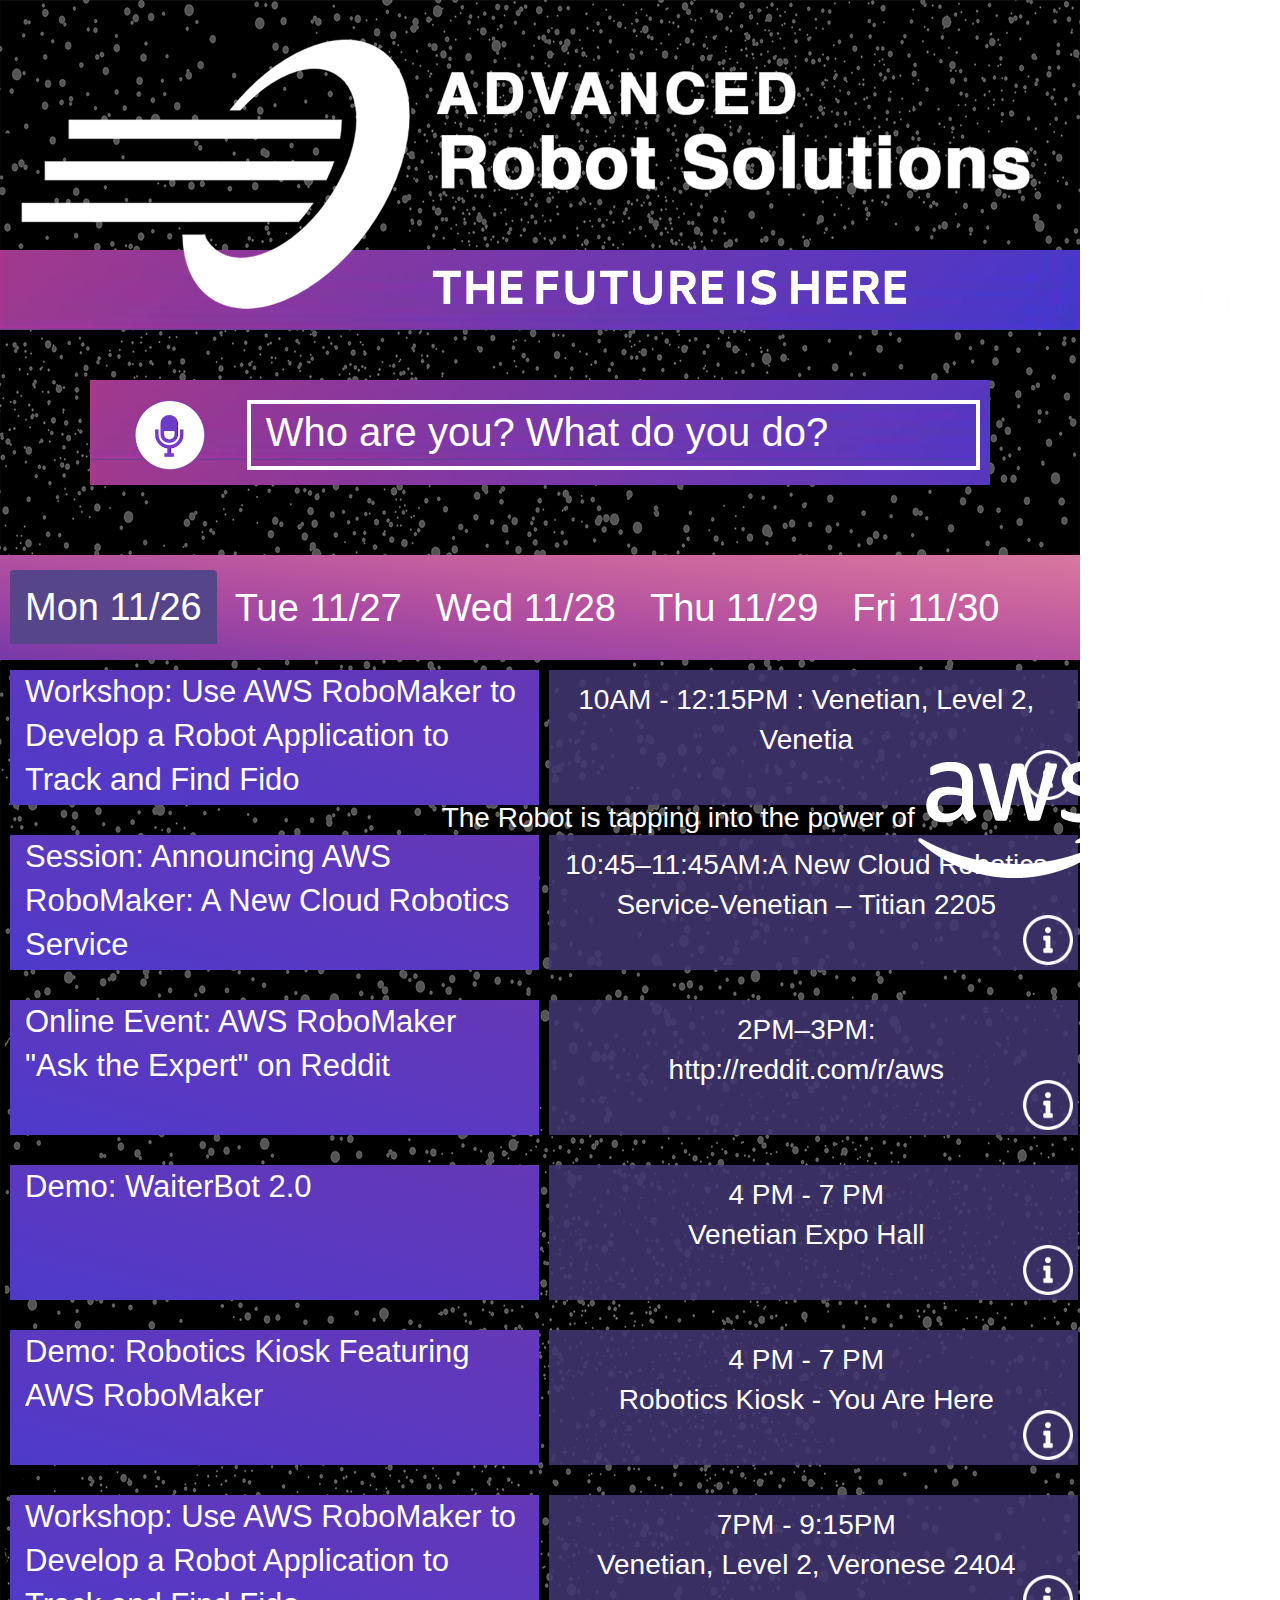
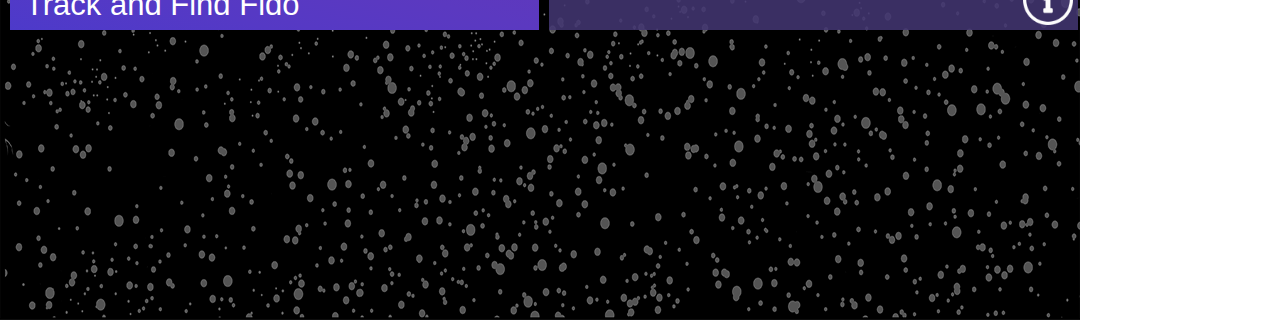
<file: Contents/Schedule/index.html>
<!DOCTYPE html>
<html>
<head>
    <meta content="text/html" charset="utf-8" />
    <meta http-equiv="X-UA-Compatible" content="IE=10" />

    <script language="JavaScript" type="text/javascript" src="../../Scripts/BaseCommand.js"></script>
    <script language="JavaScript" type="text/javascript" src="../../Scripts/BaseEvent.js"></script>
    <script language="JavaScript" type="text/javascript" src="../../Scripts/LogConsole.js"></script>
    <script language="JavaScript" type="text/javascript" src="../../Scripts/Language.js"></script>
    <script language="JavaScript" type="text/javascript" src="../../Scripts/custom.js"></script>
    <script src="../../Scripts/jquery-3.3.1.min.js"></script>
    <script language="JavaScript" type="text/javascript" src="../../maincontents.js"></script>
    <script src="../../boots/js/bootstrap.min.js"></script> 
    

  <link href="../../css/Main.css" rel="stylesheet" type="text/css" />
  <link rel="stylesheet" href="../../boots/css/bootstrap.min.css">
  <link href="css/schedule.css" rel="stylesheet" type="text/css" />


</head>


<body >

<header >
    <div class="logo">
        <img onclick="FC_ContentsCall('Home')" src="../../assets/logo.png" onmousedown ="return false">
    </div>
    
</header>

<nav>
    <span class="home-text" onclick="FC_ContentsCall('Home')"><img class="home" src="../../assets/icons/home.png" alt="home" ></span>
</nav>

<section class="main-content">
  <div class="subheader">
        <div class="col-md-2">
            <img src="../../assets/icons/microphone.png">
        </div>
        <div class="col-md-10" style="border: 4px solid white;height: 70px;">Who are you? What do you do? </div>   
    </div>

  <div class="bmg">
    <div class="wrap">
      
      <ul class="nav nav-tabs" id="myTab">
        <li class="active" style=""><a id="txt01" data-target="#mon" data-toggle="tab">Mon 11/26</a></li>
        <li class="" style=""><a id="txt02" data-target="#tue" data-toggle="tab">Tue 11/27</a></li>
        <li class="" style=""><a id="txt03" data-target="#wed" data-toggle="tab">Wed 11/28</a></li>
        <li class="" style=""><a id="txt04" data-target="#thu" data-toggle="tab">Thu 11/29</a></li>
        <li class="" style=""><a id="txt05" data-target="#fri" data-toggle="tab">Fri 11/30</a></li> 
      </ul>

      <div class="tab-content">
        <div class="tab-pane active" style="text-align: center" id="mon">
          <div class="col-sm-6 left-col">Workshop: Use AWS RoboMaker to Develop a Robot Application to Track and Find Fido</div>
          <div class="col-sm-6 right-col">10AM - 12:15PM : Venetian, Level 2, Venetia<img src="../../assets/icons/info.png" dir="1"></div>

          <div class="col-sm-6 left-col">Session: Announcing AWS RoboMaker: A New Cloud Robotics Service </div>
          <div class="col-sm-6 right-col">10:45–11:45AM:A New Cloud Robotics Service-Venetian – Titian 2205<img src="../../assets/icons/info.png" dir="2"></div>

          <div class="col-sm-6 left-col">Online Event: AWS RoboMaker "Ask the Expert" on Reddit</div>
          <div class="col-sm-6 right-col">2PM–3PM:</br>http://reddit.com/r/aws
            <img src="../../assets/icons/info.png" dir="3"></div>

          <div class="col-sm-6 left-col">Demo: WaiterBot 2.0</div>
          <div class="col-sm-6 right-col">4 PM - 7 PM</br>Venetian Expo Hall
            <img src="../../assets/icons/info.png" dir="4"></div>

          <div class="col-sm-6 left-col">Demo: Robotics Kiosk Featuring AWS RoboMaker</div>
          <div class="col-sm-6 right-col">4 PM - 7 PM</br>Robotics Kiosk - You Are Here
            <img src="../../assets/icons/info.png" dir="5">
          </div>

          <div class="col-sm-6 left-col">Workshop: Use AWS RoboMaker to Develop a Robot Application to Track and Find Fido</div>
          <div class="col-sm-6 right-col">7PM - 9:15PM</br>Venetian, Level 2, Veronese 2404
            <img src="../../assets/icons/info.png" dir="6"></div>
        </div>
        <div class="tab-pane" style="text-align: center" id="tue">
          
          <div class="col-sm-6 left-col">Demo: Robotics Kiosk Featuring AWS RoboMaker</div>
          <div class="col-sm-6 right-col">8 AM - 6 PM : <br>Robotics Kiosk - You Are Here!<img src="../../assets/icons/info.png" dir="7"></div>

          <div class="col-sm-6 left-col">Demo: NASA Jet Propulsion Laboratory’s Open Source Rover</div>
          <div class="col-sm-6 right-col">8 AM - 6 PM:<br>Venetian Expo Hall<img src="../../assets/icons/info.png" dir="8"></div>

          <div class="col-sm-6 left-col">Demo: WaiterBot 2.0</div>
          <div class="col-sm-6 right-col">8 AM - 6 PM</br>Venetian Expo Hall
            <img src="../../assets/icons/info.png" dir="4">
          </div>

          <div class="col-sm-6 left-col">Event: Twitch Launchpad for AWS RoboMaker</div>
          <div class="col-sm-6 right-col">9:05 – 9:25 AM :</br>Expo Hall
            <img src="../../assets/icons/info.png" dir="10"></div>



          <div class="col-sm-6 left-col">Event: Machine Learning Pub Crawl with Robot Trivia</div>
          <div class="col-sm-6 right-col">6 PM - 8 PM</br>Heritage Steak at the Mirage
            <img src="../../assets/icons/info.png" dir="11"></div>

          
        </div>         
        
        <div class="tab-pane" style="text-align: center" id="wed">

          <div class="col-sm-6 left-col">Demo: Robotics Kiosk Featuring AWS RoboMaker</div>
          <div class="col-sm-6 right-col">10 AM - 6 PM:</br>Robotics Kiosk - You Are Here!
            <img src="../../assets/icons/info.png" dir="5">
          </div>
               
          <div class="col-sm-6 left-col">Demo: NASA Jet Propulsion Laboratory’s Open Source Rover</div>
          <div class="col-sm-6 right-col">10 AM - 6 PM:<br>Venetian Expo Hall<img src="../../assets/icons/info.png" dir="8"></div>

          <div class="col-sm-6 left-col">Chalk Talk: ROS and AWS RoboMaker</div>
          <div class="col-sm-6 right-col">11:30AM - 12:30PM:<br> MGM, Level 1, South Concourse 104<img src="../../assets/icons/info.png" dir="12"></div>

          
        </div>
        <div class="tab-pane" style="text-align: center" id="thu">
              
          <div class="col-sm-6 left-col">Demo: Robotics Kiosk Featuring AWS RoboMaker</div>
          <div class="col-sm-6 right-col">4 PM - 7 PM</br>Robotics Kiosk - You Are Here
            <img src="../../assets/icons/info.png" dir="5">
          </div>
          <div class="col-sm-6 left-col">Chalk Talk: Build and Deploy Robot Applications Easily with AWS</div>
          <div class="col-sm-6 right-col">11:30AM - 12:30PM:<br>Aria East, Plaza Level, Orovada 3<img src="../../assets/icons/info.png" dir="15"></div>

          <div class="col-sm-6 left-col">Session: Announcing AWS RoboMaker: A New Cloud Robotics Service </div>
          <div class="col-sm-6 right-col">12:15 – 1:15 PM<br>:A New Cloud Robotics Service-Venetian – Titian 2205<img src="../../assets/icons/info.png" dir="2"></div>

          <div class="col-sm-6 left-col">Expo Demo: How To Train Your Robot with AWS RoboMaker & Amazon SageMaker</div>
          <div class="col-sm-6 right-col">2:40 PM - 3:00 PM:</br>Pilvi Theater in the Expo Hall
            <img src="../../assets/icons/info.png" dir="16"></div>

          <div class="col-sm-6 left-col">Expo Demo: How we made Aibo smart: A journey through Serverless and IoT on AWS, and a view of AWS RoboMaker integration</div>
          <div class="col-sm-6 right-col">3:10PM-3:30PM</br>Kumo Theater in the Expo Hall
            <img src="../../assets/icons/info.png" dir="17"></div>

                      
        </div>
        <div class="tab-pane" style="text-align: center" id="fri">
              
          <div class="col-sm-6 left-col">Chalk Talk: AWS RoboMaker for Reinforcement Learning</div>
          <div class="col-sm-6 right-col">8:30AM - 9:30AM:<br> Venetian, Level 3, Murano 3202<img src="../../assets/icons/info.png" dir="13">
          </div>

          <div class="col-sm-6 left-col">Chalk Talk: Introduction to Simulation with AWS RoboMaker </div>
          <div class="col-sm-6 right-col">10:45AM-11:45AM:<br>Mirage, Antigua B<img src="../../assets/icons/info.png" dir="14">
          </div>

                      
        </div>
                        
      </div>
      
    </div>
  </div>

</section>


<footer>
<div class="col-sm-4"></div><div class="col-sm-8">The Robot is tapping into the power of<img src="../../assets/icons/AWS_logo_RGB_WHT.png"></div>

</footer>
<div id="dialog-overlay1"></div>
<div id="dialog-box1">
  <div class="dialog-content1">
    <a href="#" class="button btn-ok">Close</a>
    <div id="dialog-message1"></div><a href="#" class="button map-btn">Map</a>
  </div>
</div>

</body>
<script type="application/javascript">
   
</script>

<script language="JavaScript" type="text/javascript" src="js/schedule.js"></script>
<script language="JavaScript" type="text/javascript" src="../Common/Scripts/common-inner.js"></script>

<script language="javascript" type="text/javascript">
    //window.history.forward();
</script>



</html>
</file>
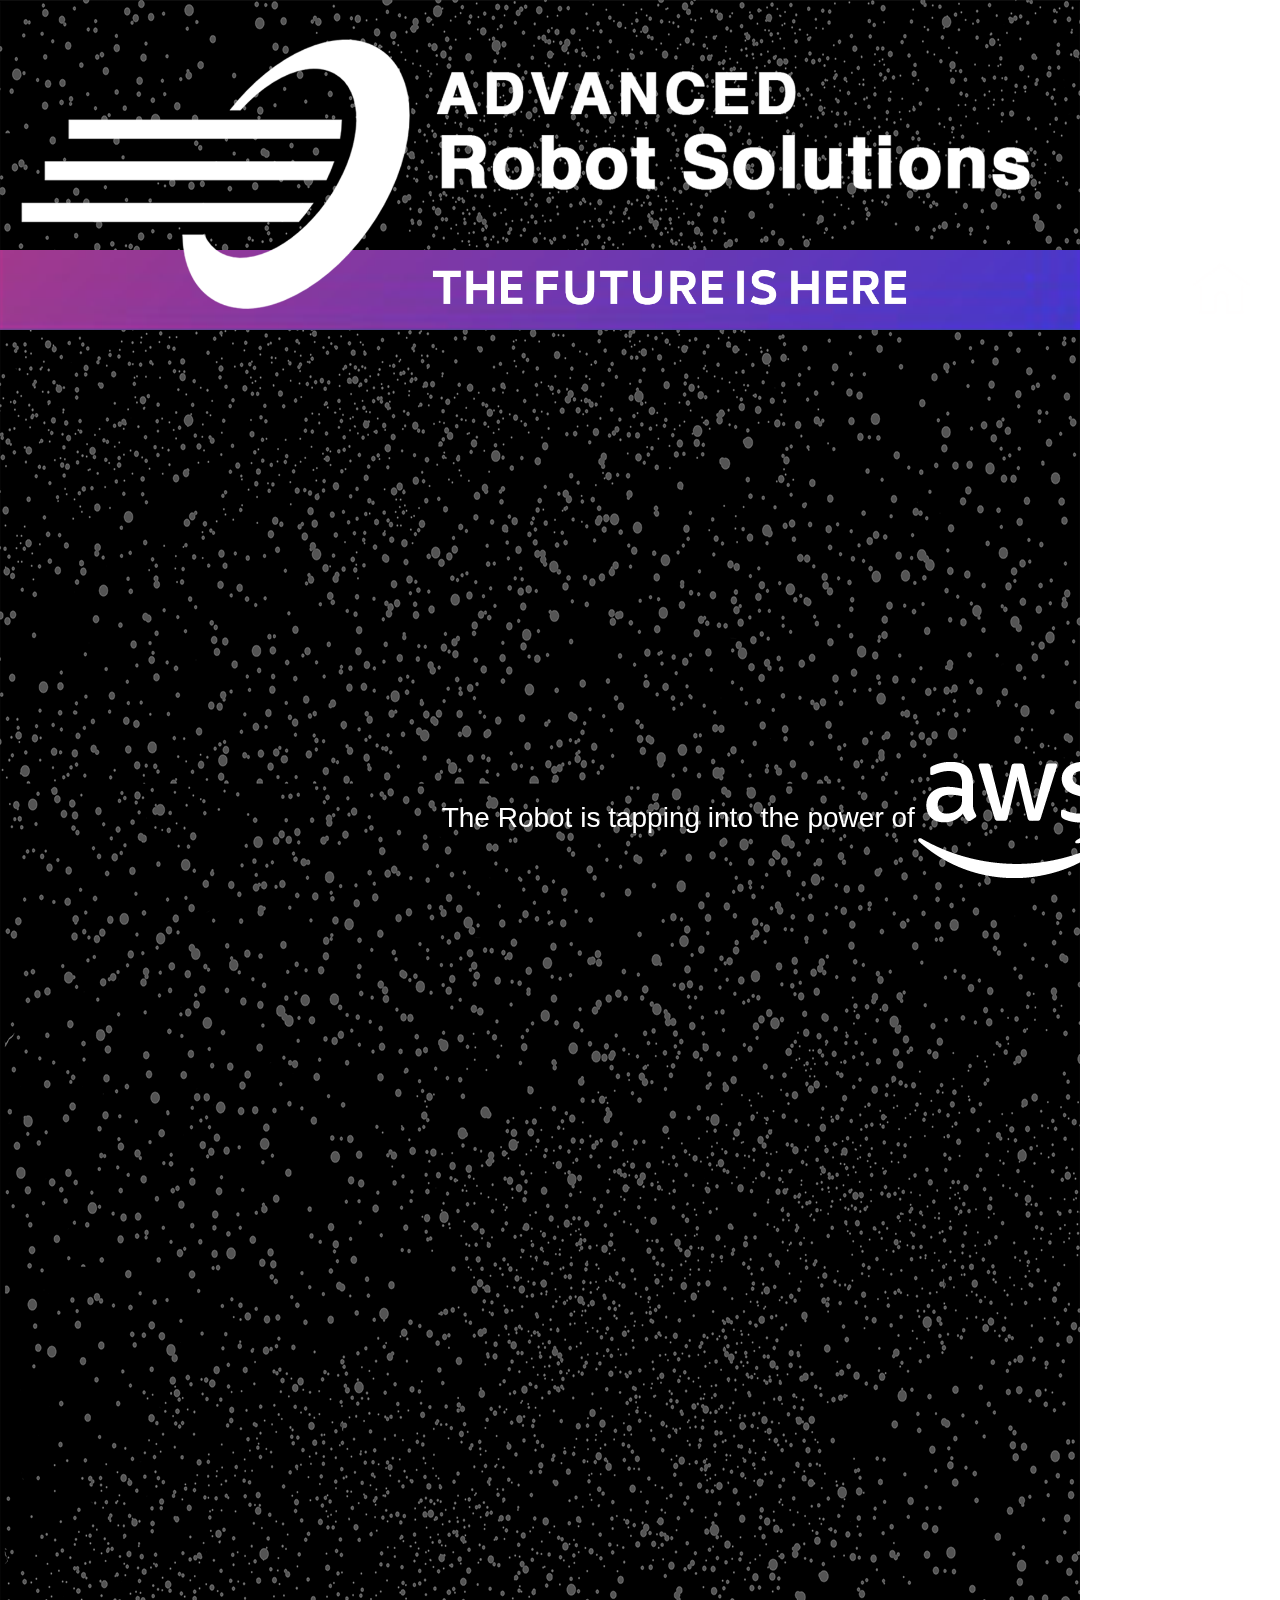
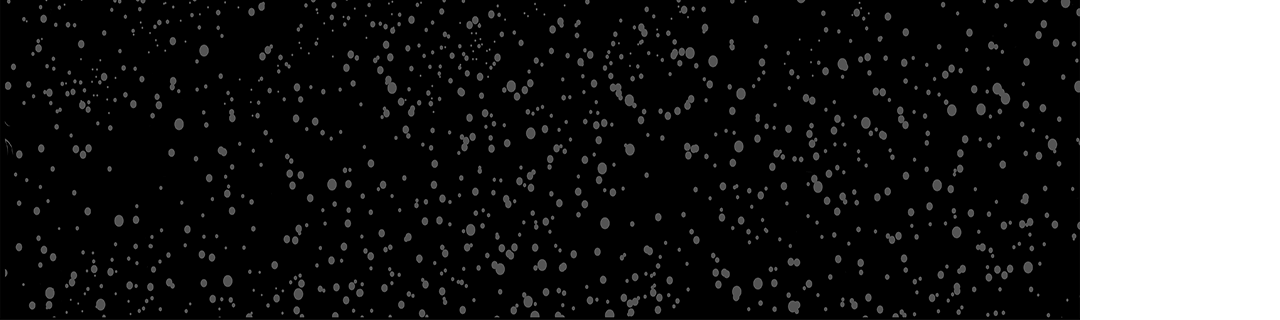
<file: Contents/SlotMachine/index.html>
<!DOCTYPE html>
<html>
<head>
    <meta content="text/html" charset="utf-8" />
    <meta http-equiv="X-UA-Compatible" content="IE=10" />

    <script language="JavaScript" type="text/javascript" src="../../Scripts/BaseCommand.js"></script>
    <script language="JavaScript" type="text/javascript" src="../../Scripts/BaseEvent.js"></script>
    <script language="JavaScript" type="text/javascript" src="../../Scripts/LogConsole.js"></script>
    <script language="JavaScript" type="text/javascript" src="../../Scripts/Language.js"></script>
    <script language="JavaScript" type="text/javascript" src="../../Scripts/custom.js"></script>
    <script src="../../Scripts/jquery-3.3.1.min.js"></script>
    <script language="JavaScript" type="text/javascript" src="../../maincontents.js"></script>
    <script src="../../boots/js/bootstrap.min.js"></script> 
    

  <link href="../../css/Main.css" rel="stylesheet" type="text/css" />
  <link rel="stylesheet" href="../../boots/css/bootstrap.min.css">
  <link href="css/eat.css" rel="stylesheet" type="text/css" />
<style type="text/css">
    text{
        font-family:Helvetica, Arial, sans-serif;
        font-size:11px;
        pointer-events:none;
    }
    #chart{
        position:absolute;
        width:500px;
        height:500px;
        top:550px;
        left:100px;
    }
    #question{
        position: absolute;
        width:400px;
        height:500px;
        top:450px;
        left:620px;
    }
    #question h1{
        font-size: 50px;
        font-weight: bold;
        font-family: "Helvetica Neue", Helvetica, Arial, sans-serif;
        position: absolute;
        padding: 0;
        margin: 0;
        top:50%;
        -webkit-transform:translate(0,-50%);
                transform:translate(0,-50%);
    }
    </style>

</head>


<body >

<header >
    <div class="logo">
        <img onclick="FC_ContentsCall('Home')" src="../../assets/logo.png">
    </div>
    
</header>

<nav>
    <span class="home-text" onclick="FC_ContentsCall('Home')"><img class="home" src="../../assets/icons/home.png" alt="home" ></span>
</nav>

<section class="main-content" style="">
   <div class="bmg">
        <div class="wrap" >
           <iframe src="https://robotaisolutions.com/slotmachine/game_bootstrapper.php" width="1080" height="1000"></iframe>
              </div>
      </div>

</section>


<footer>

  <div class="col-sm-4"></div><div class="col-sm-8">The Robot is tapping into the power of<img src="../../assets/icons/AWS_logo_RGB_WHT.png"></div>

</footer>
<div id="dialog-overlay"></div>
<div id="dialog-box">
</div>

</body>
<script type="application/javascript">
    if(readCookie("CurrentLanguage") === "English")
    {
        LanguageChange('english');
    }
    else if(readCookie("CurrentLanguage") === "Spanish")
    {
        LanguageChange('spanish');
    }
    //ShowImgPopup("img.jpeg");

    
</script>

<script language="JavaScript" type="text/javascript" src="js/eat.js"></script>
<script language="JavaScript" type="text/javascript" src="../Common/Scripts/common-inner.js"></script>

<script language="javascript" type="text/javascript">
    window.history.forward();
</script>

<style type="text/css">
    ul{list-style-type: none;}
</style>

</html>
</file>
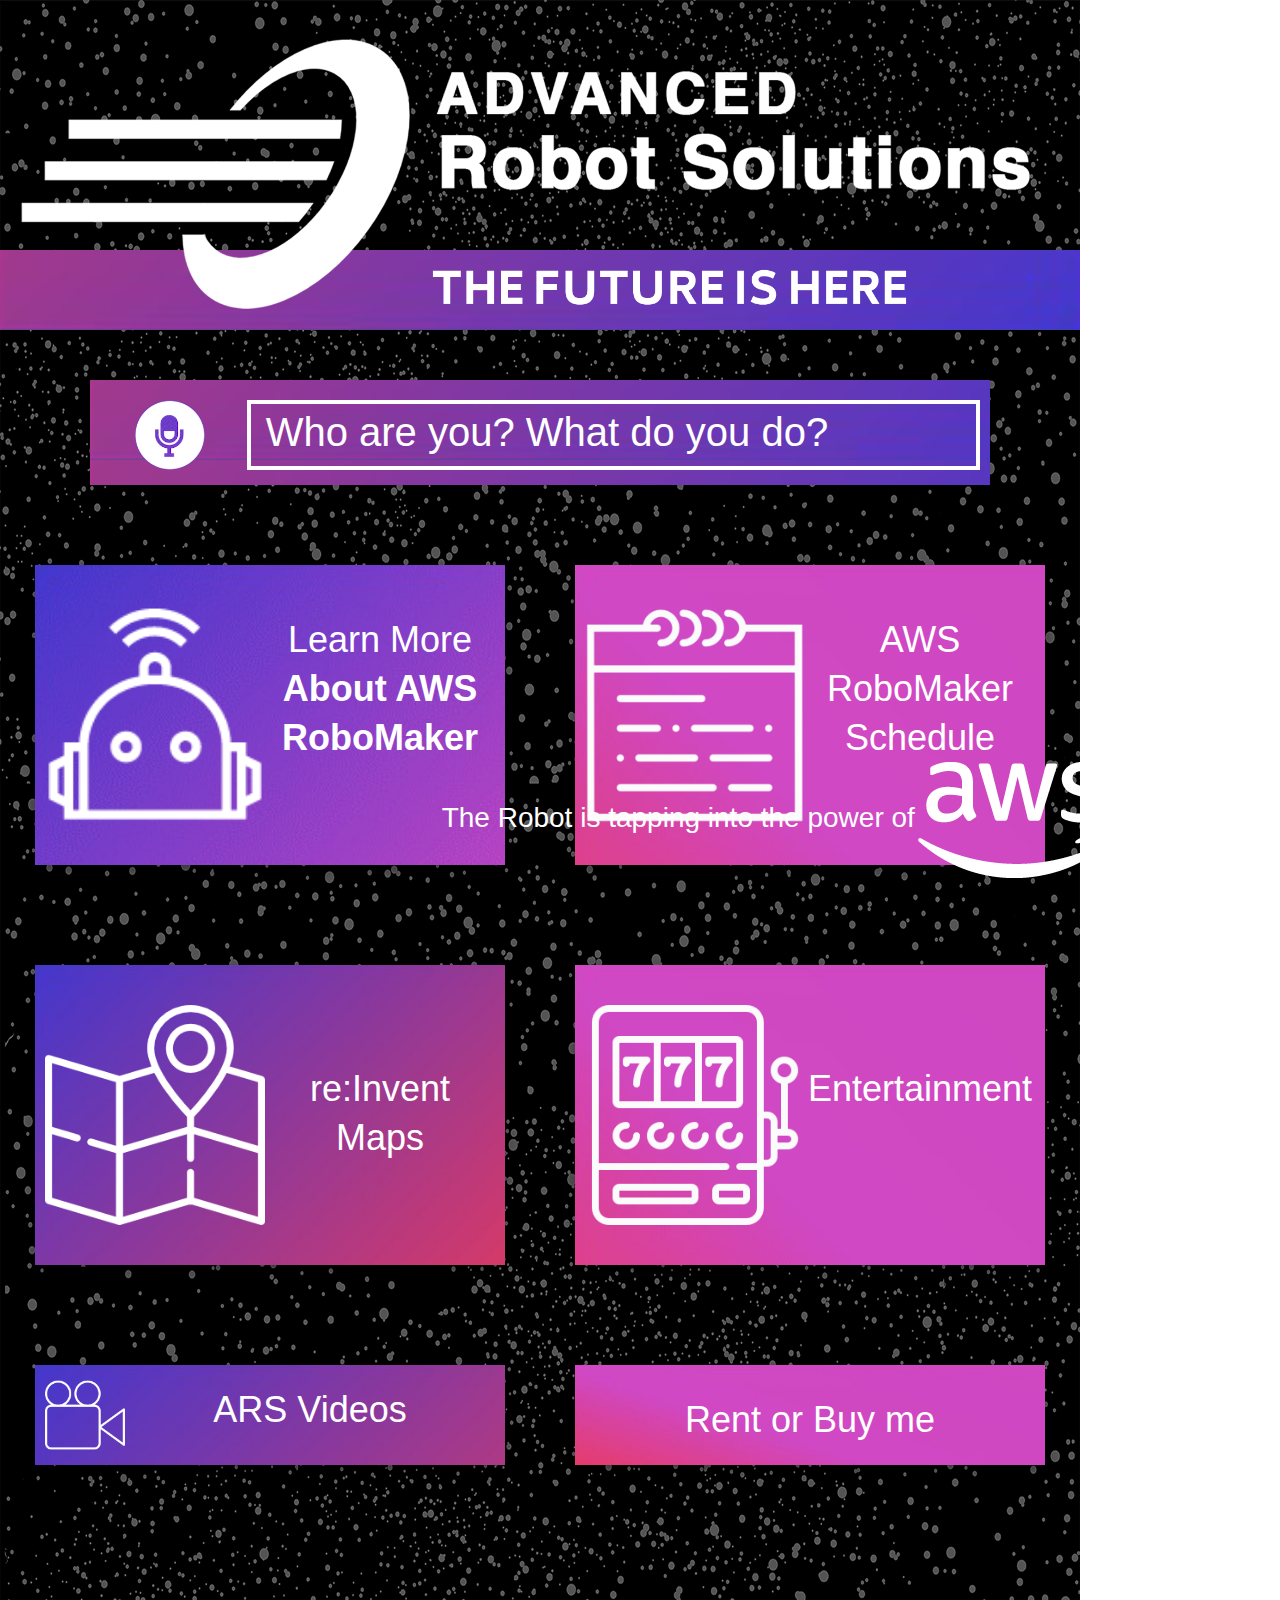
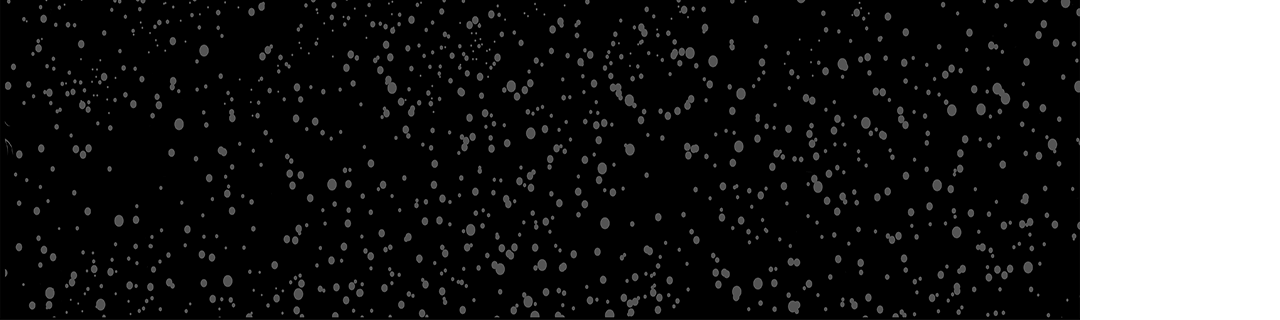
<file: maincontents.htm>
﻿<!DOCTYPE html>
<html>
<head>
    <meta content="text/html" charset="utf-8"/>
    <meta http-equiv="X-UA-Compatible" content="IE=10"/>

    <script language="JavaScript" type="text/javascript" src="Scripts/BaseCommand.js"></script>
    <script language="JavaScript" type="text/javascript" src="Scripts/BaseEvent.js"></script>
    <script language="JavaScript" type="text/javascript" src="Scripts/LogConsole.js"></script>
    <script language="JavaScript" type="text/javascript" src="Scripts/Language.js"></script>
    <script language="JavaScript" type="text/javascript" src="Scripts/custom.js"></script>
    <script type="text/javascript" src="Scripts/jquery-3.3.1.min.js"></script>
    <script language="JavaScript" type="text/javascript" src="maincontents.js"></script>
    <script src="boots/js/bootstrap.min.js"></script> 
    <link rel="stylesheet" href="boots/css/bootstrap.min.css">

    <link href="css/Main.css" rel="stylesheet" type="text/css"/>
    <style type="text/css">
     
    </style>
</head>


<body  onbeforeunload="JSUnload()" ondragstart="return false;" ondrop="return false;" style="-ms-user-select:none;" oncontextmenu="return false;">

<header>
    <div class="logo">
        <img onclick="FC_ContentsCall('maincontents')" src="assets/logo.png">
    </div>

</header>

<nav>

</nav>

<section class="main-content" style="height: 61%">
  <div class="subheader">
    <div class="col-md-2">
        <img src="assets/icons/microphone.png">
    </div>
    <div class="col-md-10" style="border: 4px solid white;height: 70px;">Who are you? What do you do? </div>
    
  </div>
    <div class="main-menu-matrix">
      
        <table>
          <tr>
            <td>
              <button onclick="FC_ContentsCall('LearnMore')" class="r0c1" style="background-image: url(assets/icons/robomaker.png);">
                    <img src="assets/icons/AWS-robomaker.png" style=""> 
                    <a id="txt_shopping" style="">Learn More <strong>About AWS RoboMaker</strong></a>
                  </button>
              
            </td>
            <td>
              <button onclick="FC_ContentsCall('Schedule')" class="r0c1" style="background-image: url(assets/icons/icon-bg-3.png)">
                <img src="assets/icons/schedule-icon.png" style="">
                <a id="txt_shopping">AWS RoboMaker Schedule</a>
              </button>
            
            </tr>
            
            <tr>
                <td>
                  <button onclick="FC_ContentsCall('Maps')"  class="r0c1" style="background-image: url(assets/icons/icon-bg-2.png);">
                    <img src="assets/icons/map.png" style="">
                    <a id="txt_shopping"><br> re:Invent  Maps</a>
                  </button>
                </td>
                <td>
                    <button onclick="FC_ContentsCall('Entertainment')" class="r0c2" style="background-image: url(assets/icons/icon-bg-3.png)">
                        <img src="assets/icons/slot-machine-with-sevens.png" style="">
                        <a id="txt_robot_avatar"><br>Entertainment</a></br>
                    </button>
                </td>
                
                
            </tr>
            <tr>
                <td>
                    <button onclick="FC_ContentsCall('Videos')" style="background-image: url(assets/icons/icon-bg-2.png)" class="icons-2">
                        <img src="assets/icons/video-camera.png"> 
                        <a id="txt_shopping">ARS Videos</a>
                    </button>
                </td>
                <td>
                    <button onclick="FC_ContentsCall('RentAndBuy')" style="background-image: url(assets/icons/4.jpeg)" class="icons-2">
                        
                        <a id="txt_robot_avatar">Rent or Buy me</a>
                    </button>
                </td>
                
                
            </tr>
        </table>
    </div>

</section>

<footer>
  <div class="col-sm-4"></div><div class="col-sm-8">The Robot is tapping into the power of<img src="assets/icons/AWS_logo_RGB_WHT.png"></div>

</footer>
<div id="dialog-overlay"></div>
<div id="dialog-box">

</div>

<script type="application/javascript">
    if(readCookie("CurrentLanguage") === "English")
    {
        LanguageChange('english');
    }
    else if(readCookie("CurrentLanguage") === "Spanish")
    {
        LanguageChange('spanish');
    }
    /*function redirectToSS(){
        window.location.href = "maincontents.htm";
    }
    var tempTime=setTimeout(redirectToSS,60000);

    $(document).click(function(event) {
        clearTimeout( tempTime );
        tempTime=setTimeout(redirectToSS,240000);
    });*/
</script>

</body>
</html>
</file>
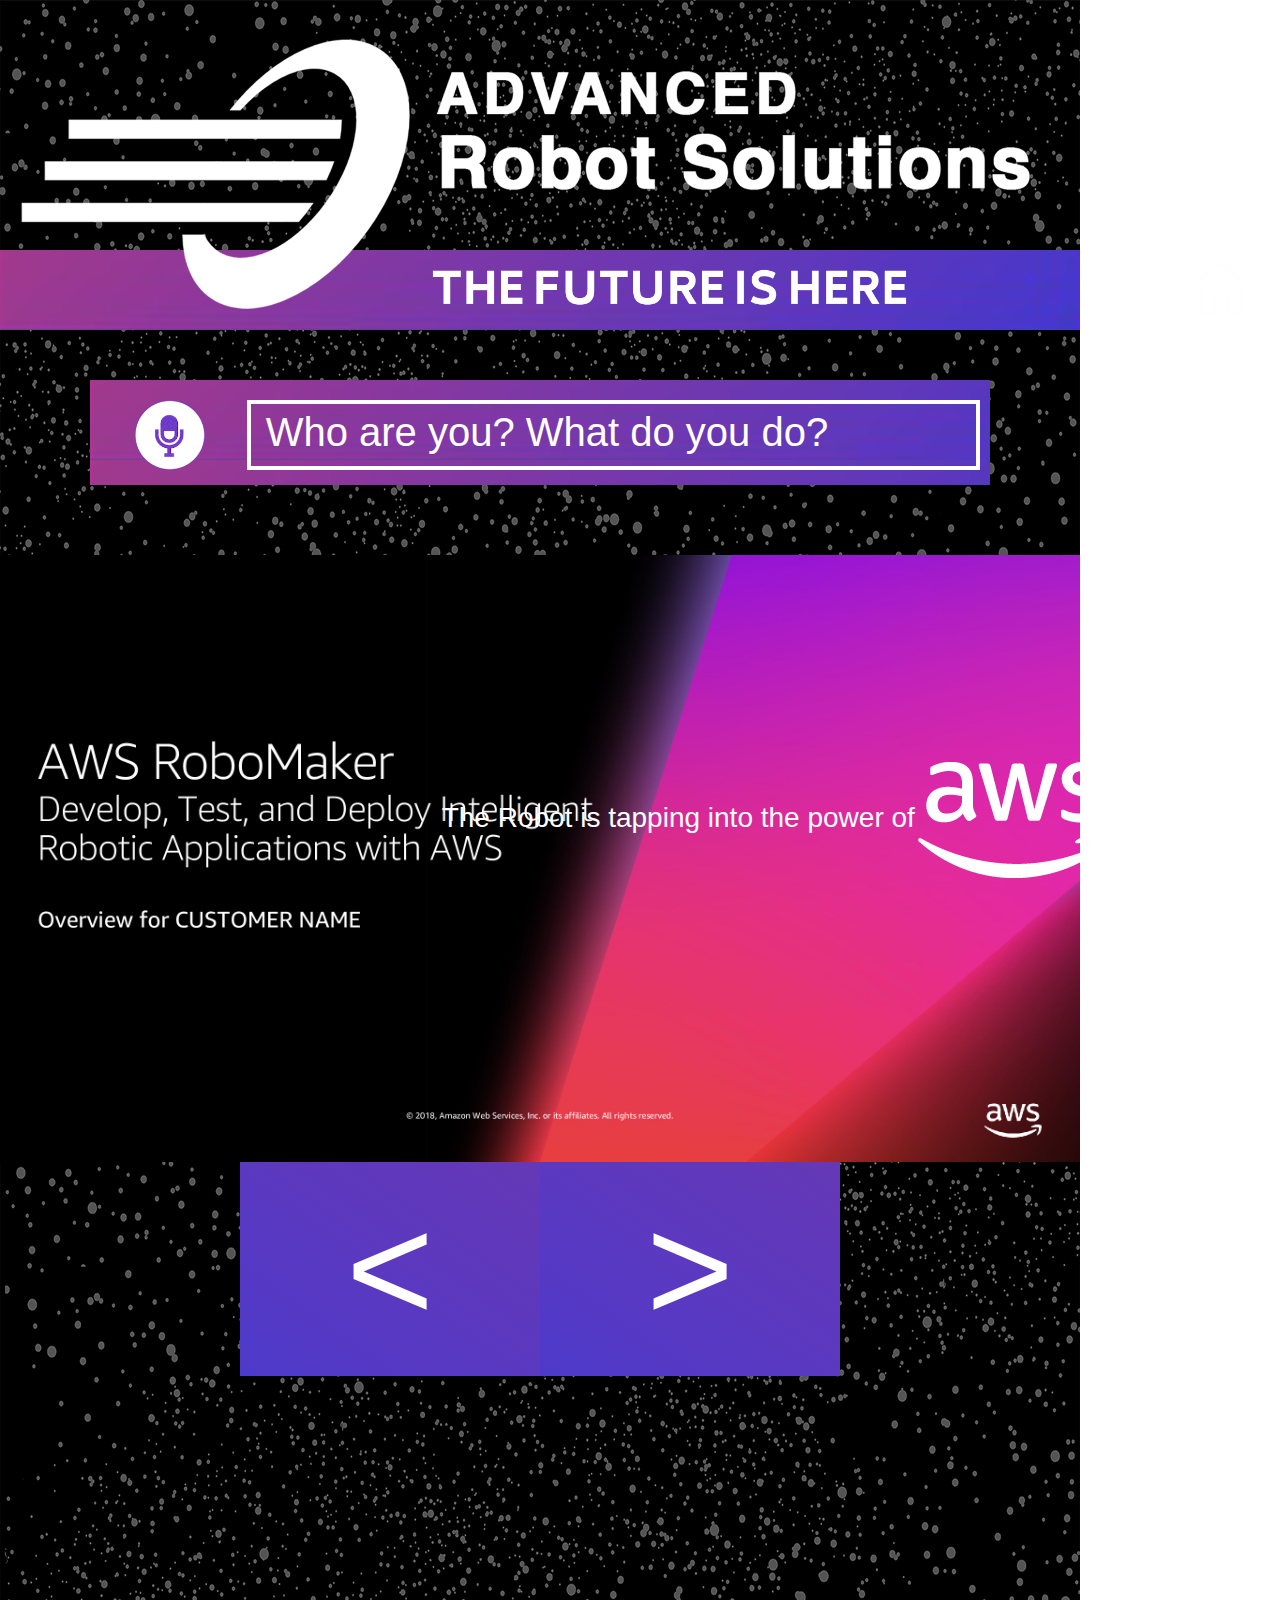
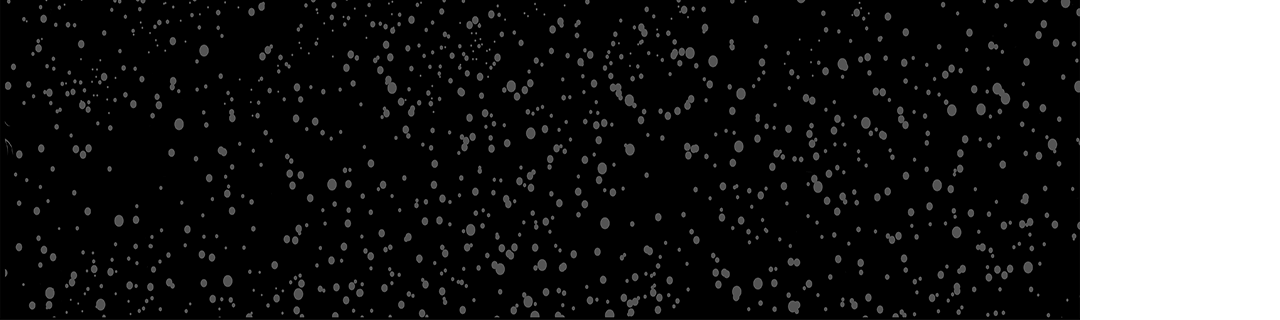
<file: Contents/LearnMore/slideshow.html>
<!DOCTYPE html>
<html>
<head>
    <meta content="text/html" charset="utf-8" />
    <meta http-equiv="X-UA-Compatible" content="IE=10" />

    <script language="JavaScript" type="text/javascript" src="../../Scripts/BaseCommand.js"></script>
    <script language="JavaScript" type="text/javascript" src="../../Scripts/BaseEvent.js"></script>
    <script language="JavaScript" type="text/javascript" src="../../Scripts/LogConsole.js"></script>
    <script language="JavaScript" type="text/javascript" src="../../Scripts/Language.js"></script>
    <script language="JavaScript" type="text/javascript" src="../../Scripts/custom.js"></script>
    <script src="../../Scripts/jquery-3.3.1.min.js"></script>
    <script language="JavaScript" type="text/javascript" src="../../maincontents.js"></script>
    <script src="../../boots/js/bootstrap.min.js"></script> 
    

  <link href="../../css/Main.css" rel="stylesheet" type="text/css" />
  <link rel="stylesheet" href="../../boots/css/bootstrap.min.css">
  <link href="css/parking.css" rel="stylesheet" type="text/css" />


</head>


<body >

<header >
    <div class="logo">
        <img onclick="FC_ContentsCall('Home')" src="../../assets/logo.png">
    </div>

</header>

<nav>
    <span class="home-text" onclick="FC_ContentsCall('Home')"><img class="home" src="../../assets/icons/home.png" alt="home" ></span>
   
</nav>

<section class="main-content">
    <div class="subheader">
        <div class="col-md-2">
            <img src="../../assets/icons/microphone.png">
        </div>
        <div class="col-md-10" style="border: 4px solid white;height: 70px;">Who are you? What do you do? </div>   
    </div>
  <div class="bmg">
    <!--<h2 class="sub-title"><img src="../../assets/icons/AWS-robomaker.png" style=""> AWS RoboMaker</h2>-->
    <div class="wrap">
      <img id="slide" src="images/1.jpg" width="1080">
        
        <div style="text-align: center;width: 1080px">    
            <div class="prev" onclick="change(-1)"><</div>
            <div class="next" onclick="change(1)">></div>
        </div>
    </div>
  </div>

</section>
<footer>
  <div class="col-sm-4"></div><div class="col-sm-8">The Robot is tapping into the power of<img src="../../assets/icons/AWS_logo_RGB_WHT.png"></div>

</footer>

<div id="dialog-overlay1"></div>
      <div id="dialog-box1"><a class="btn-ok">Close</a>
        <div id="dialog-content1"></div>

      </div>

</body>
<script type="application/javascript">
    if(readCookie("CurrentLanguage") === "English")
    {
        LanguageChange('english');
    }
    else if(readCookie("CurrentLanguage") === "Spanish")
    {
        LanguageChange('spanish');
    }

</script>

<script language="JavaScript" type="text/javascript" src="js/parking.js"></script>
<script language="JavaScript" type="text/javascript" src="../Common/Scripts/common-inner.js"></script>

<script language="javascript" type="text/javascript">
    //window.history.forward();
</script>



</html>
</file>
<file: css/Main.css>
@charset "utf-8";
/* CSS Document */

/*@import url('https://fonts.googleapis.com/css?family=Orbitron');
@import url('https://fonts.googleapis.com/css?family=Source+Sans+Pro');*/

a{
	/*color: white;*/
}

body{
	padding: 0;
	margin: 0;
	background-repeat: no-repeat;
	width: 1080px;
	height: 1920px;
	//overflow: hidden;
	font-family: 'Source Sans Pro', sans-serif;
	color: #ffffff;
	background-image: url(../assets/background.png);
}

header
{
	height: 13%;	
}

header .logo {
	width: 1080px;
	text-align: center;
	float: left;
	padding: 5px 0 0 0px;
}

header .logo img {
	width: 1050px;
}
.subheader{
	background-image: url(../assets/header-bg.png);
	width: 900px;
	margin: auto;
	margin-top: 50px;
	margin-bottom: 50px;
	height: 105px;
	padding:20px 10px 0px 10px;
	font-size: 40px;
	color: white;
}
.subheader img{
	width: 70px;
	display: block;
	margin-left: 20px;
}

nav {
	height: 80px;
	background-image: url(../assets/header-bg.png);
	/*background-color: #b90b02;*/
}


nav .nav-language button {
	border-radius: 25px;
	font-size: 25px;
	border: solid #ffffff;
	width: 130px;
	margin: 5px 10px 2px 0;
	padding: 5px;
}



.main-content {
	/*background-image: url("../assets/background.png");
	background-repeat: no-repeat;
	background-size: cover;*/
	height: 60%;
	
}

.main-content .main-menu-matrix {
	width: 100%;
	text-align: center;
	padding-top: 30px;
	padding-bottom: 100px;
}
.main-content .main-menu-matrix td{
/*width: 310px;
	height: 320px;
	float: left;
    margin: 0 25px;    margin-bottom: 30px;
    background-size: cover;border-radius: 10px;*/
}

.main-menu-matrix table {
	width: 100%;
}

.main-menu-matrix table button {
	background-size: cover;
	margin-bottom: 100px;
    padding: 10px;
	width: 470px;
	height: 300px;
	border: none;
	box-shadow: 0 4px 8px 0 rgba(0, 0, 0, 0.2), 0 6px 20px 0 rgba(0, 0, 0, 0.19);
	
	font-size: 40px;
	text-align: center;background-color: #b90b02;
	
	border-color: white;
}
.icons-2{
	height: 100px !important;
}
.icons-2 img{
	width: 80px !important;
}
.main-menu-matrix table button a{
	color: white !important;
	display: block;
	font-size: 36px;
    line-height: 49px;
    margin-top: 10px;
}
a:hover, a:active, a:visited, a:focus{
	text-decoration: none;
}


.main-menu-matrix table button img {
	width: 220px;
	float: left;
}
footer {
	position: absolute;
    bottom: 0px;
    height: 140px;
    width: 100%;
    font-size: 28px;
    color: white;
}

.date-time{
	float: right !important;margin-top: 50px;float: right;text-align: center;font-size: 30px;color: black;
}
.date-time p{
	margin-bottom: 0;
}

a.button {
	/* styles for button */
	margin:10px auto 0 auto;
	text-align:center;
	display: block;
	width:100px;
	padding:  10px ;
	color: #fff;
	text-decoration: none;
	font-weight: bold;
	line-height: 1;
	font-size: 30px;

	/* button color */
	background-color: #b92c28;

	/* css3 implementation :) */
	/* rounded corner */
	-moz-border-radius: 5px;
	-webkit-border-radius: 5px;

	/* drop shadow */
	-moz-box-shadow: 0 1px 3px rgba(0,0,0,0.5);
	-webkit-box-shadow: 0 1px 3px rgba(0,0,0,0.5);

	/* text shaow */
	text-shadow: 0 -1px 1px rgba(0,0,0,0.25);
	border-bottom: 1px solid rgba(0,0,0,0.25);
	position: relative;
	cursor: pointer;

}


#dialog-box .dialog-content p {
	font-weight:700; margin:0;
}

#dialog-box .dialog-content ul {
	margin:10px 0 10px 20px;
	padding:0;
	height:50px;
}

#dialog-box .dialog-content {
	/* style the content */
	max-height: 1200px;
	overflow: hidden;
	text-align:left;
	padding:10px;
	margin:13px;
	color:#666;
	font-family:arial;
	font-size:11px;
}

#dialog-overlay {

	/* set it to fill the whil screen */
	width:100%;
	height:100%;

	/* transparency for different browsers */
	filter:alpha(opacity=50);
	-moz-opacity:0.5;
	-khtml-opacity: 0.5;
	opacity: 0.5;
	background:#000;

	/* make sure it appear behind the dialog box but above everything else */
	position:absolute;
	top:0; left:0;
	z-index:3000;

	/* hide it by default */
	display:none;
}

#dialog-box {

	/* css3 drop shadow */
	-webkit-box-shadow: 0px 0px 10px rgba(0, 0, 0, 0.5);
	-moz-box-shadow: 0px 0px 10px rgba(0, 0, 0, 0.5);

	/* css3 border radius */
	-moz-border-radius: 5px;
	-webkit-border-radius: 5px;

	background:#eee;
	/* styling of the dialog box, i have a fixed dimension for this demo */
	width:850px;


	/* make sure it has the highest z-index */
	position:absolute;
	top: 20% !important;
	z-index:5000;

	/* hide it by default */
	display:none;
}

#appcity{
	font-weight: bold;
	 font-size: 25px;
}
#content_air,#content_date,#condition{
	font-size: 30px;
}
#temp{
	font-size: 25px;
	 font-weight: bold;
}

.home-text{
	position: absolute;
    top: 260px;
    right: 0;
	font-size: 40px;
	padding-left: 10px;
	color: white;
	float: left;
}
.title{
	background-color: #b90b02;
	height: 90px;
    font-size: 60px;
    line-height: 85px;
    width: 88%;
    margin: auto;
    text-align: center;
    margin-top: 30px;
}
iframe{border: none;}

#myVideo {
    width: 1080px;
}
.wrap video{
	margin-top: 200px;
}
.wrap video::-webkit-media-controls-fullscreen-button {
display: none;
}
</file>
<file: Contents/Entertainment/css/parking.css>
a:hover, a:active, a:visited, a:focus{
  text-decoration: none;
}
.bmg{

    height: 1158px;
}

.home{
    float: left;
    height: 57px;
    padding-right: 30px;

}
  .img-home {position: absolute;top: -60px;z-index: 99;height: 62px;cursor: pointer; cursor: hand;}
  .wrap{    padding-top: 20px;}
.main-menu-matrix table button a{
  line-height: 67px;
}
     .icon{
      
      width: 550px;
      height: 380px;
    }
  #dialog-overlay {

  /* set it to fill the whil screen */
  width:100%; 
  height:100%;
  
  /* transparency for different browsers */
  filter:alpha(opacity=50); 
  -moz-opacity:0.5; 
  -khtml-opacity: 0.5; 
  opacity: 0.5; 
  background:#000; 

  /* make sure it appear behind the dialog box but above everything else */
  position:absolute; 
  top:0; left:0; 
  z-index:3000; 

  /* hide it by default */
  display:none;
}

#dialog-box {
  
  /* css3 drop shadow */
  -webkit-box-shadow: 0px 0px 10px rgba(0, 0, 0, 0.5);
  -moz-box-shadow: 0px 0px 10px rgba(0, 0, 0, 0.5);
  
  /* css3 border radius */
  -moz-border-radius: 5px;
    -webkit-border-radius: 5px;
  
  background:#eee;
  /* styling of the dialog box, i have a fixed dimension for this demo */ 
  width:850px; 
  
  
  /* make sure it has the highest z-index */
  position:absolute; 
  top: 20% !important;
  z-index:5000; 

  /* hide it by default */
  display:none;
}

#dialog-box .dialog-content {
  /* style the content */
  max-height: 1200px;
  overflow: hidden;
  text-align:left; 
  padding:10px; 
  margin:13px;
  color:#666; 
  font-family:arial;
  font-size:11px; 
  float: left;
}

a.button {
  /* styles for button */
  margin:10px auto 0 auto;
  text-align:center;
  display: block;
  width:100px;
  padding:  10px ;
  color: #fff;
  text-decoration: none;
  font-weight: bold;
  line-height: 1;
    font-size: 30px;
  
  /* button color */
  background-color: #b92c28;
  
  /* css3 implementation :) */
  /* rounded corner */
  -moz-border-radius: 5px;
  -webkit-border-radius: 5px;
  
  /* drop shadow */
  -moz-box-shadow: 0 1px 3px rgba(0,0,0,0.5);
  -webkit-box-shadow: 0 1px 3px rgba(0,0,0,0.5);
  
  /* text shaow */
  text-shadow: 0 -1px 1px rgba(0,0,0,0.25);
  border-bottom: 1px solid rgba(0,0,0,0.25);
  position: relative;
  cursor: pointer;
  
}

a.button:hover {
  /*background-color: #c33100;  */
}

/* extra styling */
#dialog-box .dialog-content p {
  font-weight:700; margin:0;
}

#dialog-box .dialog-content ul {
  margin:10px 0 10px 20px; 
  padding:0; 
  height:50px;
}

#change-us{color: rgb(255, 255, 255);background: #008a97;padding: 0px 10px;border-radius: 5px;}

p{
  margin: 0 0 0;
}
.part1 h2{
  color: white;
  background-color: #e03d40;
  height: 180px;
  text-align: center;
  padding: 55px 10px;
}
</file>
<file: Contents/LearnMore/css/parking.css>
a:hover, a:active, a:visited, a:focus{
  text-decoration: none;
}
.bmg{

    height: 1158px;
}

.home{
    float: left;
    height: 57px;
    padding-right: 30px;

}
  .img-home {position: absolute;top: -60px;z-index: 99;height: 62px;cursor: pointer; cursor: hand;}
  .wrap{    padding-top: 20px;}
.main-menu-matrix table button a{
  line-height: 67px;
}
     .icon{
      
      width: 550px;
      height: 380px;
    }
  #dialog-overlay1 {

  /* set it to fill the whil screen */
  width:100%; 
  height:100%;
  
  /* transparency for different browsers */
  filter:alpha(opacity=50); 
  -moz-opacity:0.5; 
  -khtml-opacity: 0.5; 
  opacity: 0.5; 
  background:#000; 

  /* make sure it appear behind the dialog box but above everything else */
  position:absolute; 
  top:0; left:0; 
  z-index:3000; 

  /* hide it by default */
  display:none;
}

#dialog-box1 {
  
  /* css3 drop shadow */
  -webkit-box-shadow: 0px 0px 10px rgba(0, 0, 0, 0.5);
  -moz-box-shadow: 0px 0px 10px rgba(0, 0, 0, 0.5);
  
  /* css3 border radius */
  -moz-border-radius: 5px;
    -webkit-border-radius: 5px;
  
  background:#eee;
  /* styling of the dialog box, i have a fixed dimension for this demo */ 
  width:850px; 
  
  
  /* make sure it has the highest z-index */
  position:absolute; 
  top: 20% !important;
  z-index:5000; 

  /* hide it by default */
  display:none;
}

#dialog-box1 #dialog-content1 {
  /* style the content */
  max-height: 1200px;
  overflow: hidden;
  text-align:left; 
  padding:10px; 
  margin:13px;
  color:#666; 
  font-family:arial;
  font-size:11px; 
  float: left;
}

a.button {
  /* styles for button */
  margin:10px auto 0 auto;
  text-align:center;
  display: block;
  width:100px;
  padding:  10px ;
  color: #fff;
  text-decoration: none;
  font-weight: bold;
  line-height: 1;
    font-size: 30px;
  
  /* button color */
  background-color: #b92c28;
  
  /* css3 implementation :) */
  /* rounded corner */
  -moz-border-radius: 5px;
  -webkit-border-radius: 5px;
  
  /* drop shadow */
  -moz-box-shadow: 0 1px 3px rgba(0,0,0,0.5);
  -webkit-box-shadow: 0 1px 3px rgba(0,0,0,0.5);
  
  /* text shaow */
  text-shadow: 0 -1px 1px rgba(0,0,0,0.25);
  border-bottom: 1px solid rgba(0,0,0,0.25);
  position: relative;
  cursor: pointer;
  
}

a.button:hover {
  /*background-color: #c33100;  */
}

/* extra styling */
#dialog-box .dialog-content p {
  font-weight:700; margin:0;
}

#dialog-box .dialog-content ul {
  margin:10px 0 10px 20px; 
  padding:0; 
  height:50px;
}

#change-us{color: rgb(255, 255, 255);background: #008a97;padding: 0px 10px;border-radius: 5px;}

p{
  margin: 0 0 0;
}
.btn-ok{
  position: absolute;
  right: 10px;
  background-color: #682463;
  color: white;
  padding: 5px 10px;
  border-radius: 5px;
  margin-top: 5px;
}
.sub-title{
  background-image: linear-gradient(to right, #6135ce, #7536cb, #8638c8, #953bc6, #a23fc3);
  color: white;
    width: 902px;
    margin: auto;
    padding: 20px 5px;
    text-align: center;
    font-size: 60px;
}
.sub-title img{width: 180px;margin-right:20px;}
.main-menu-matrix table button img{
  float: none;
  width: 350px;
}
.main-menu-matrix table button{
  width: 425px;
  height: 380px;
  padding-top: 20px;
}
.prev , .next
{
  background-image: linear-gradient(to right top, #4d3aca, #5539c5, #5b39c0, #6038bb, #6538b6);
  font-size: 150px;
  background-color: white;
  color: white;
  width: 300px;
  float: left;
  text-align: center;
}
.prev{
  margin-left:240px; 
}
</file>
<file: Contents/Maps/css/map.css>
.bmg{

    height: 1158px;
}

.home{
    float: left;
    height: 57px;
    padding-right: 30px;

}
  .img-home {position: absolute;top: -60px;z-index: 99;height: 62px;cursor: pointer; cursor: hand;}
  .wrap{    padding-top: 20px;}
     .icon{
      
      width: 550px;
      height: 380px;
    }
  #dialog-overlay {

  /* set it to fill the whil screen */
  width:100%; 
  height:100%;
  
  /* transparency for different browsers */
  filter:alpha(opacity=50); 
  -moz-opacity:0.5; 
  -khtml-opacity: 0.5; 
  opacity: 0.5; 
  background:#000; 

  /* make sure it appear behind the dialog box but above everything else */
  position:absolute; 
  top:0; left:0; 
  z-index:3000; 

  /* hide it by default */
  display:none;
}

#dialog-box {
  
  /* css3 drop shadow */
  -webkit-box-shadow: 0px 0px 10px rgba(0, 0, 0, 0.5);
  -moz-box-shadow: 0px 0px 10px rgba(0, 0, 0, 0.5);
  
  /* css3 border radius */
  -moz-border-radius: 5px;
    -webkit-border-radius: 5px;
  
  background:#eee;
  /* styling of the dialog box, i have a fixed dimension for this demo */ 
  width:850px; 

  
  
  /* make sure it has the highest z-index */
  position:absolute; 
  top: 20% !important;
  z-index:5000; 

  /* hide it by default */
  display:none;
}

#dialog-box .dialog-content {
  /* style the content */
  max-height: 1200px;
  overflow: hidden;
  text-align:left; 
  padding: 10px 44px 40px 23px;
  margin: 0px;
  border: 15px solid #8500c5;
  color:#666; 
  font-family:arial;
  font-size:11px; 
  float: left;
  height: 450px;

}

a.button {
  /* styles for button */
  float: right;
    margin: 10px -38px 0 auto;
    text-align: center;
    display: block;
    width: 150px;
    width: 100px;
    padding: 10px;
    color: #fff;
    text-decoration: none;
    font-weight: bold;
    line-height: 1;
    font-size: 30px;
    background-color: #8500c5;
    -moz-border-radius: 5px;
    -webkit-border-radius: 5px;
    -moz-box-shadow: 0 1px 3px rgba(0,0,0,0.5);
    -webkit-box-shadow: 0 1px 3px rgba(0,0,0,0.5);
    text-shadow: 0 -1px 1px rgba(0,0,0,0.25);
    border-bottom: 1px solid rgba(0,0,0,0.25);
    position: relative;
    cursor: pointer;
}
/*a.button {
    margin: 10px auto 0 auto;
    text-align: center;
    display: block;
    width: 100px;
    padding: 10px;
    color: #fff;
    text-decoration: none;
    font-weight: bold;
    line-height: 1;
    font-size: 30px;
    background-color: #b92c28;
    -moz-border-radius: 5px;
    -webkit-border-radius: 5px;
    -moz-box-shadow: 0 1px 3px rgba(0,0,0,0.5);
    -webkit-box-shadow: 0 1px 3px rgba(0,0,0,0.5);
    text-shadow: 0 -1px 1px rgba(0,0,0,0.25);
    border-bottom: 1px solid rgba(0,0,0,0.25);
    position: relative;
    cursor: pointer;
}
*/
a.button:hover {
  /*background-color: #c33100;  */
}

/* extra styling */
#dialog-box .dialog-content p {
  font-weight:700; margin:0;
}

#dialog-box .dialog-content ul {
  margin:10px 0 10px 20px; 
  padding:0; 
  height:auto;
  list-style-type: none;
}
#dialog-box .dialog-content ul li p{
  color: #d232d2;
}

#change-us{color: rgb(255, 255, 255);background: #008a97;padding: 0px 10px;border-radius: 5px;}

p{
  margin: 0 0 0;
}
.part1 h2{
  color: white;
  background-color: #e03d40;
  height: 180px;
  text-align: center;
  padding: 55px 10px;
}
</file>
<file: Contents/RentAndBuy/css/parking.css>
a:hover, a:active, a:visited, a:focus{
  text-decoration: none;
}
.bmg{

    height: 1158px;
}

.home{
    float: left;
    height: 57px;
    padding-right: 30px;

}
  .img-home {position: absolute;top: -60px;z-index: 99;height: 62px;cursor: pointer; cursor: hand;}
  .wrap{    padding-top: 12px;}
.main-menu-matrix table button a{
  line-height: 67px;
}
     .icon{
      
      width: 550px;
      height: 380px;
    }
  #dialog-overlay1 {

  /* set it to fill the whil screen */
  width:100%; 
  height:100%;
  
  /* transparency for different browsers */
  filter:alpha(opacity=50); 
  -moz-opacity:0.5; 
  -khtml-opacity: 0.5; 
  opacity: 0.5; 
  background:#000; 

  /* make sure it appear behind the dialog box but above everything else */
  position:absolute; 
  top:0; left:0; 
  z-index:3000; 

  /* hide it by default */
  display:none;
}

#dialog-box1 {
  
  /* css3 drop shadow */
  -webkit-box-shadow: 0px 0px 10px rgba(0, 0, 0, 0.5);
  -moz-box-shadow: 0px 0px 10px rgba(0, 0, 0, 0.5);
  
  /* css3 border radius */
  -moz-border-radius: 5px;
    -webkit-border-radius: 5px;
  
  background:#eee;
  /* styling of the dialog box, i have a fixed dimension for this demo */ 
  width:850px; 
  
  
  /* make sure it has the highest z-index */
  position:absolute; 
  top: 20% !important;
  z-index:5000; 

  /* hide it by default */
  display:none;
}

#dialog-box1 #dialog-content1 {
  /* style the content */
  max-height: 1200px;
  overflow: hidden;
  text-align:left; 
  padding:10px; 
  margin:13px;
  color:#666; 
  font-family:arial;
  font-size:11px; 
  float: left;
}

a.button {
  /* styles for button */
  margin:10px auto 0 auto;
  text-align:center;
  display: block;
  width:100px;
  padding:  10px ;
  color: #fff;
  text-decoration: none;
  font-weight: bold;
  line-height: 1;
    font-size: 30px;
  
  /* button color */
  background-color: #b92c28;
  
  /* css3 implementation :) */
  /* rounded corner */
  -moz-border-radius: 5px;
  -webkit-border-radius: 5px;
  
  /* drop shadow */
  -moz-box-shadow: 0 1px 3px rgba(0,0,0,0.5);
  -webkit-box-shadow: 0 1px 3px rgba(0,0,0,0.5);
  
  /* text shaow */
  text-shadow: 0 -1px 1px rgba(0,0,0,0.25);
  border-bottom: 1px solid rgba(0,0,0,0.25);
  position: relative;
  cursor: pointer;
  
}

a.button:hover {
  /*background-color: #c33100;  */
}

/* extra styling */
#dialog-box .dialog-content p {
  font-weight:700; margin:0;
}

#dialog-box .dialog-content ul {
  margin:10px 0 10px 20px; 
  padding:0; 
  height:50px;
}

#change-us{color: rgb(255, 255, 255);background: #008a97;padding: 0px 10px;border-radius: 5px;}

p{
  margin: 0 0 0;
}
.btn-ok{
  position: absolute;
  right: 10px;
  background-color: #682463;
  color: white;
  padding: 5px 10px;
  border-radius: 5px;
  margin-top: 5px;
}
.sub-title{
  background-image: linear-gradient(to right, #6135ce, #7536cb, #8638c8, #953bc6, #a23fc3);
  color: white;
    width: 965px;
    margin: auto;
    padding: 48px 5px;
    text-align: center;
    font-size: 51px;
}
.sub-title-2{
  background-image: linear-gradient(to right, #6135ce, #7536cb, #8638c8, #953bc6, #a23fc3);
  color: white;
  width: 965px;
  margin: auto;
  padding: 48px 5px;
  text-align: center;
  font-size: 51px;
  margin-bottom: 20px;
}
.main-menu-matrix table button img{
  float: none;
  width: 350px;
}
.main-menu-matrix table button{
  width: 425px;
    height: 440px;
    padding-top: 20px;
      margin-bottom: 50px;
}
</file>
<file: Contents/RobotAvatar/RobotAvatar.css>
@font-face {
    font-family: Bukra-Regular;
    src: url(../../css/Fonts/OpenSans-Regular.ttf);
}
@font-face {
    font-family: Bukra-Light;
    src: url(../../css/Fonts/OpenSans-Light.ttf);
}
body{
	//font-family: 'Bukra-Light' !important;
/*font-weight: bold;*/
}
body {
	margin: 0;
	padding: 0;
	//overflow: hidden;
}
.home{
	float: left;
	height: 57px;
	padding-right: 30px;

}


.main{
	/*background-color: white;*/
    min-height: 1150px;
	padding-top: 40px;}

.bg {
	margin: 0;
	padding: 0;
	position: absolute;
	/*top: 200px;*/
	top: 360px;
	margin-bottom: 50px;
}
.bg img{
	width: 1080px;
	/*height: 715px;*/
}

.canvas {
	position: absolute;
    /*left: 283px;*/
    /* z-index: -2; */
    /*top: 560px;
    height: 394px;
    width: 281px;*/
    left: 280px;
    top: 483px;
}
#camImage{width: 800px;}
.frame {
	position: absolute;
	left: 327px;
    top: 478px;
}

#frame {
	/* display: none; */
	width: 280px;
}

.number {
	position: absolute;
	/*left: 362px;
	/*top: 549px;
	top:730px;*/
	left: 463px;
    top: 628px;
}

#number {
	/* display: none; */
}

.shot {
	position: absolute;
    left: 384px;
    /* top: 474px; */
    top: 553px;
}
.shot img{
	width: 280px;
    /*height: 401px;*/
}

.delete {
	position: absolute;
	right: 65px;
	top: 1085px;
}
.delete button{
	background-color: #d4d4d4;
	width: 200px;
	font-size: 30px;
	border-radius: 25px;
	padding: 5px;
	border: solid #ffffff;
}
.img-home {
	position: absolute;
	z-index: 99;
	margin-top: -64px;
	/*cursor: pointer;*/
	height: 66px;
}
footer {
	position: absolute;
	bottom: 372px !important;
}
.titleAvatar{
	background-color: white;
    padding: 20px 0;
    text-align: center;
    margin: 0;
    color: black;
}
#change-us, #change-ar{text-decoration: none;}
.deltext{
	    color: black;
    position: absolute;
    top: 700px;
    left: 350px;
    font-size: 35px;
    width: 388px;
    line-height: 79px;
    text-align: center;
    }

     a {
    color: #008a97 !important;
}
 #change-us, #change-ar{padding: 0px 10px 5px 10px !important; border-radius: 5px;text-decoration: none;}
 .active{
    color: rgb(255, 255, 255) !important;
 background: #008a97 !important;
  }
</file>
<file: Contents/Schedule/css/schedule.css>
.nav{border: none;height: 105px;text-align: center;    padding: 0 10px;
  background-image: linear-gradient(to right top, #7739a9, #9a43a4, #b451a0, #c9649e, #d9789f);
  }
  .nav-tabs>li>a{color: white;font-size: 38px;margin-top: 15px;}
  .nav-tabs>li.active>a, .nav-tabs>li>a:hover, .nav-tabs>li.active>a:focus, .nav-tabs>li.active>a:hover{
    background-color: #57458a;color: white;border: none;
  }
  .bmg{

    height: 1158px;
}

.home{
    float: left;
    height: 57px;
    padding-right: 30px;

}
  .img-home {position: absolute;top: -60px;z-index: 99;height: 62px;cursor: pointer; cursor: hand;}
  .wrap{    padding-top: 20px;}
     .icon{
      
      width: 550px;
      height: 380px;
    }
  #dialog-overlay1 {

  /* set it to fill the whil screen */
  width:100%; 
  height:100%;
  
  /* transparency for different browsers */
  filter:alpha(opacity=50); 
  -moz-opacity:0.5; 
  -khtml-opacity: 0.5; 
  opacity: 0.5; 
  background:#000; 

  /* make sure it appear behind the dialog box but above everything else */
  position:absolute; 
  top:0; left:0; 
  z-index:3000; 

  /* hide it by default */
  display:none;
}

#dialog-box1 {
  
  /* css3 drop shadow */
  -webkit-box-shadow: 0px 0px 10px rgba(0, 0, 0, 0.5);
  -moz-box-shadow: 0px 0px 10px rgba(0, 0, 0, 0.5);
  
  /* css3 border radius */
  -moz-border-radius: 5px;
    -webkit-border-radius: 5px;
  
  background:#eee;
  /* styling of the dialog box, i have a fixed dimension for this demo */ 
  width:850px; 
  
  
  /* make sure it has the highest z-index */
  position:absolute; 
  top: 20% !important;
  z-index:5000; 

  /* hide it by default */
  display:none;
}

#dialog-box1 .dialog-content1 {
  /* style the content */
  max-height: 1200px;
  overflow: hidden;
  text-align:left; 
  padding:10px; 
  margin:0px;
  border: 15px solid #8500c5;
  color:#666; 
  font-family:arial;
  font-size:11px; 
  float: left;
}

#dialog-message1{
      padding-right: 150px;
    font-size: 15px;
}
a.button {
  /* styles for button */
  float: right;
  margin:10px auto 0 auto;
  text-align:center;
  display: block;
  width: 150px;
  width:100px;
  padding:  10px ;
  color: #fff;
  text-decoration: none;
  font-weight: bold;
  line-height: 1;
    font-size: 30px;
  
  /* button color */
  background-color: #8500c5;
  
  /* css3 implementation :) */
  /* rounded corner */
  -moz-border-radius: 5px;
  -webkit-border-radius: 5px;
  
  /* drop shadow */
  -moz-box-shadow: 0 1px 3px rgba(0,0,0,0.5);
  -webkit-box-shadow: 0 1px 3px rgba(0,0,0,0.5);
  
  /* text shaow */
  text-shadow: 0 -1px 1px rgba(0,0,0,0.25);
  border-bottom: 1px solid rgba(0,0,0,0.25);
  position: relative;
  cursor: pointer;
  
}

a.button:hover {
  /*background-color: #c33100;  */
}

/* extra styling */
#dialog-box1 .dialog-content1 p {
  font-weight:700; margin:0;
}

#dialog-box1 .dialog-content1 ul {
  margin:10px 0 10px 20px; 
  padding:0; 
  height:50px;
}

#change-us{color: rgb(255, 255, 255);background: #008a97;padding: 0px 10px;border-radius: 5px;}

p{
  margin: 0 0 0;
}
.left-col{
  background-image: linear-gradient(to right top, #4d3aca, #5539c5, #5b39c0, #6038bb, #6538b6);
    height: 135px;
    margin: 10px 0 20px 10px;
    color: white;
    font-size: 31px;
    width: 49%;
    padding-top: 0px;
    text-align: left;
}
.right-col{
      background-color: rgba(66, 53, 113, 0.8784313725490196);
  padding-top: 10px;
  height: 135px;
  margin: 10px 0 20px 10px;
  color:white;
  font-size: 28px;
   width: 49%;
  padding-right: 30px;
}
.right-col img{
  float: right;
  width: 50px;
  position: absolute;
  bottom: 5px;
  right: 5px;
}
</file>
<file: Contents/SlotMachine/css/eat.css>
.bmg{

    height: 1158px;
}

.home{
    float: left;
    height: 57px;
    padding-right: 30px;

}
  .img-home {position: absolute;top: -60px;z-index: 99;height: 62px;cursor: pointer; cursor: hand;}
  .wrap{    padding-top: 20px;}
     .icon{
      
      width: 550px;
      height: 380px;
    }
  #dialog-overlay {

  /* set it to fill the whil screen */
  width:100%; 
  height:100%;
  
  /* transparency for different browsers */
  filter:alpha(opacity=50); 
  -moz-opacity:0.5; 
  -khtml-opacity: 0.5; 
  opacity: 0.5; 
  background:#000; 

  /* make sure it appear behind the dialog box but above everything else */
  position:absolute; 
  top:0; left:0; 
  z-index:3000; 

  /* hide it by default */
  display:none;
}

#dialog-box {
  
  /* css3 drop shadow */
  -webkit-box-shadow: 0px 0px 10px rgba(0, 0, 0, 0.5);
  -moz-box-shadow: 0px 0px 10px rgba(0, 0, 0, 0.5);
  
  /* css3 border radius */
  -moz-border-radius: 5px;
    -webkit-border-radius: 5px;
  
  background:#eee;
  /* styling of the dialog box, i have a fixed dimension for this demo */ 
  width:850px; 
  
  
  /* make sure it has the highest z-index */
  position:absolute; 
  top: 20% !important;
  z-index:5000; 

  /* hide it by default */
  display:none;
}

#dialog-box .dialog-content {
  /* style the content */
  max-height: 1200px;
  overflow: hidden;
  text-align:left; 
  padding:10px; 
  margin:13px;
  color:#666; 
  font-family:arial;
  font-size:11px; 
  float: left;
}

a.button {
  /* styles for button */
  margin:10px auto 0 auto;
  text-align:center;
  display: block;
  width:100px;
  padding:  10px ;
  color: #fff;
  text-decoration: none;
  font-weight: bold;
  line-height: 1;
    font-size: 30px;
  
  /* button color */
  background-color: #b92c28;
  
  /* css3 implementation :) */
  /* rounded corner */
  -moz-border-radius: 5px;
  -webkit-border-radius: 5px;
  
  /* drop shadow */
  -moz-box-shadow: 0 1px 3px rgba(0,0,0,0.5);
  -webkit-box-shadow: 0 1px 3px rgba(0,0,0,0.5);
  
  /* text shaow */
  text-shadow: 0 -1px 1px rgba(0,0,0,0.25);
  border-bottom: 1px solid rgba(0,0,0,0.25);
  position: relative;
  cursor: pointer;
  
}

a.button:hover {
  /*background-color: #c33100;  */
}

/* extra styling */
#dialog-box .dialog-content p {
  font-weight:700; margin:0;
}

#dialog-box .dialog-content ul {
  margin:10px 0 10px 20px; 
  padding:0; 
  height:50px;
}

#change-us{color: rgb(255, 255, 255);background: #008a97;padding: 0px 10px;border-radius: 5px;}

p{

  margin: 0 0 0;
}
</file>
